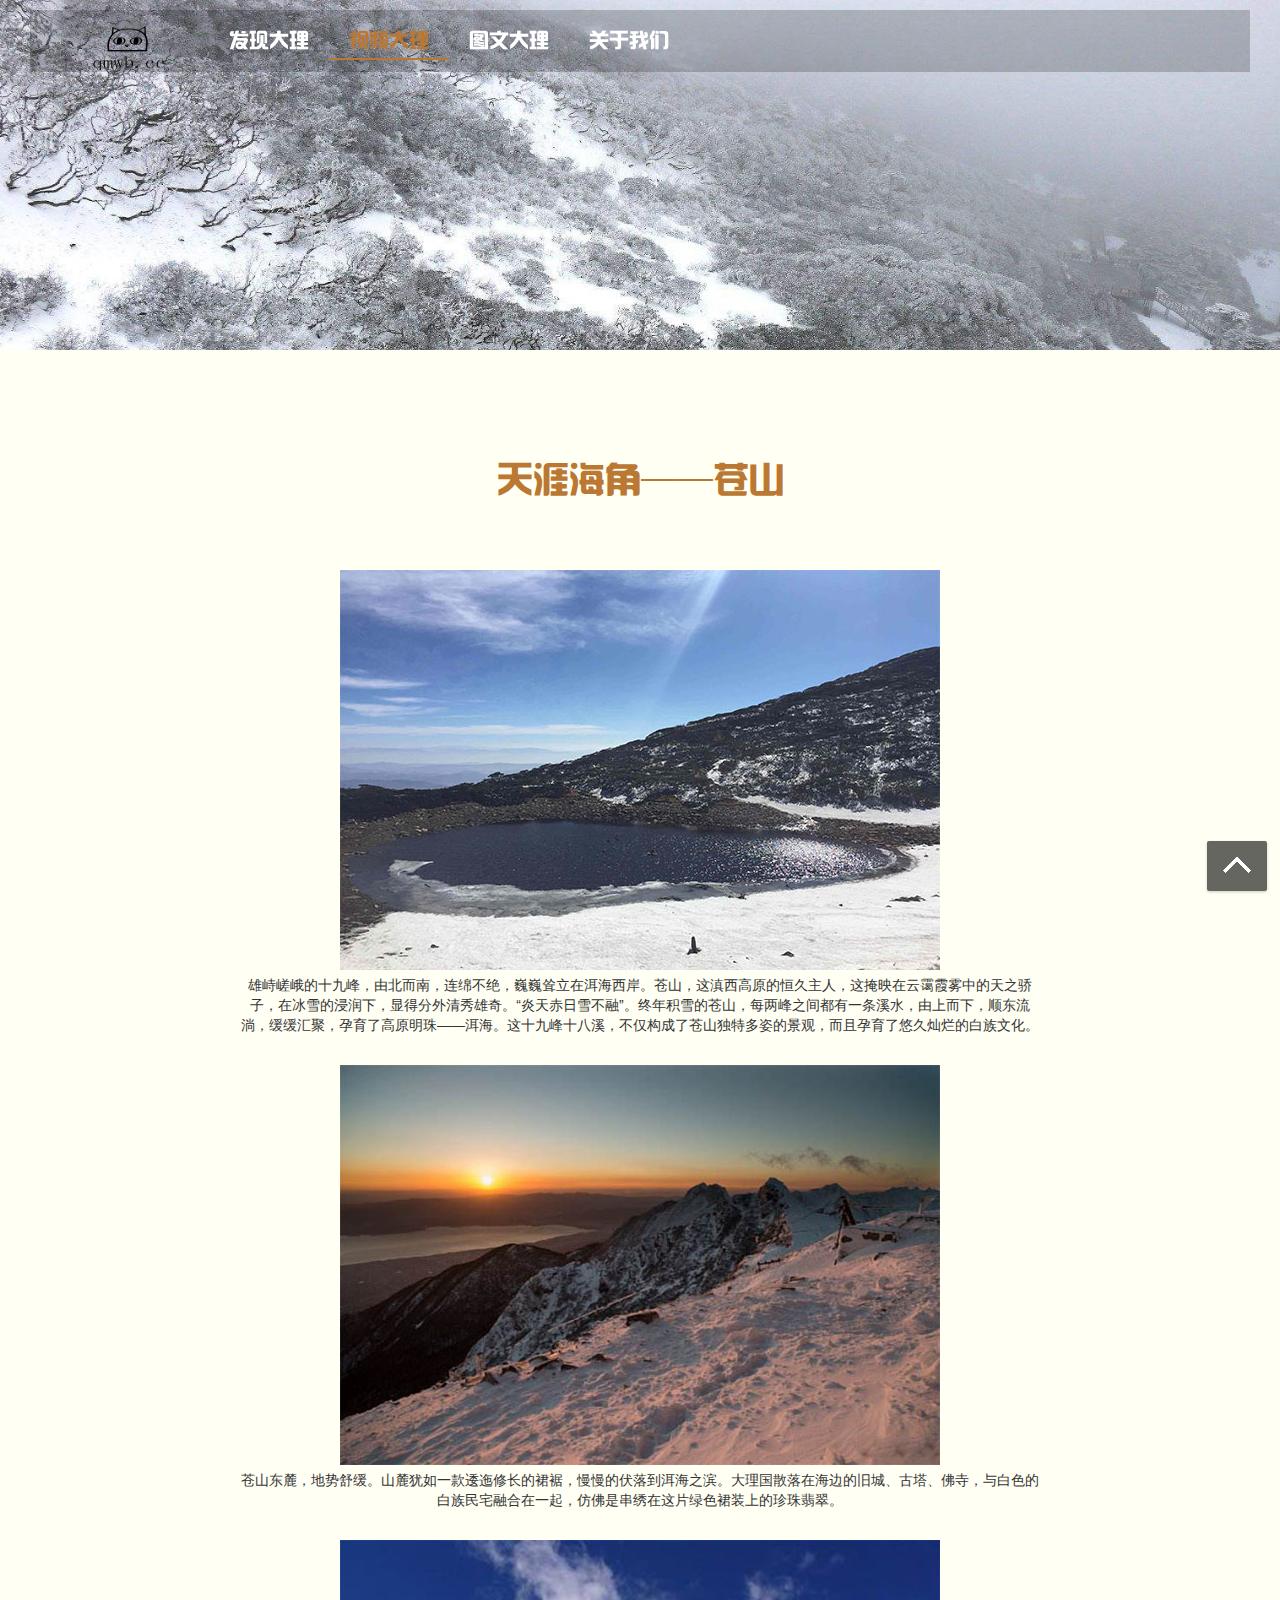
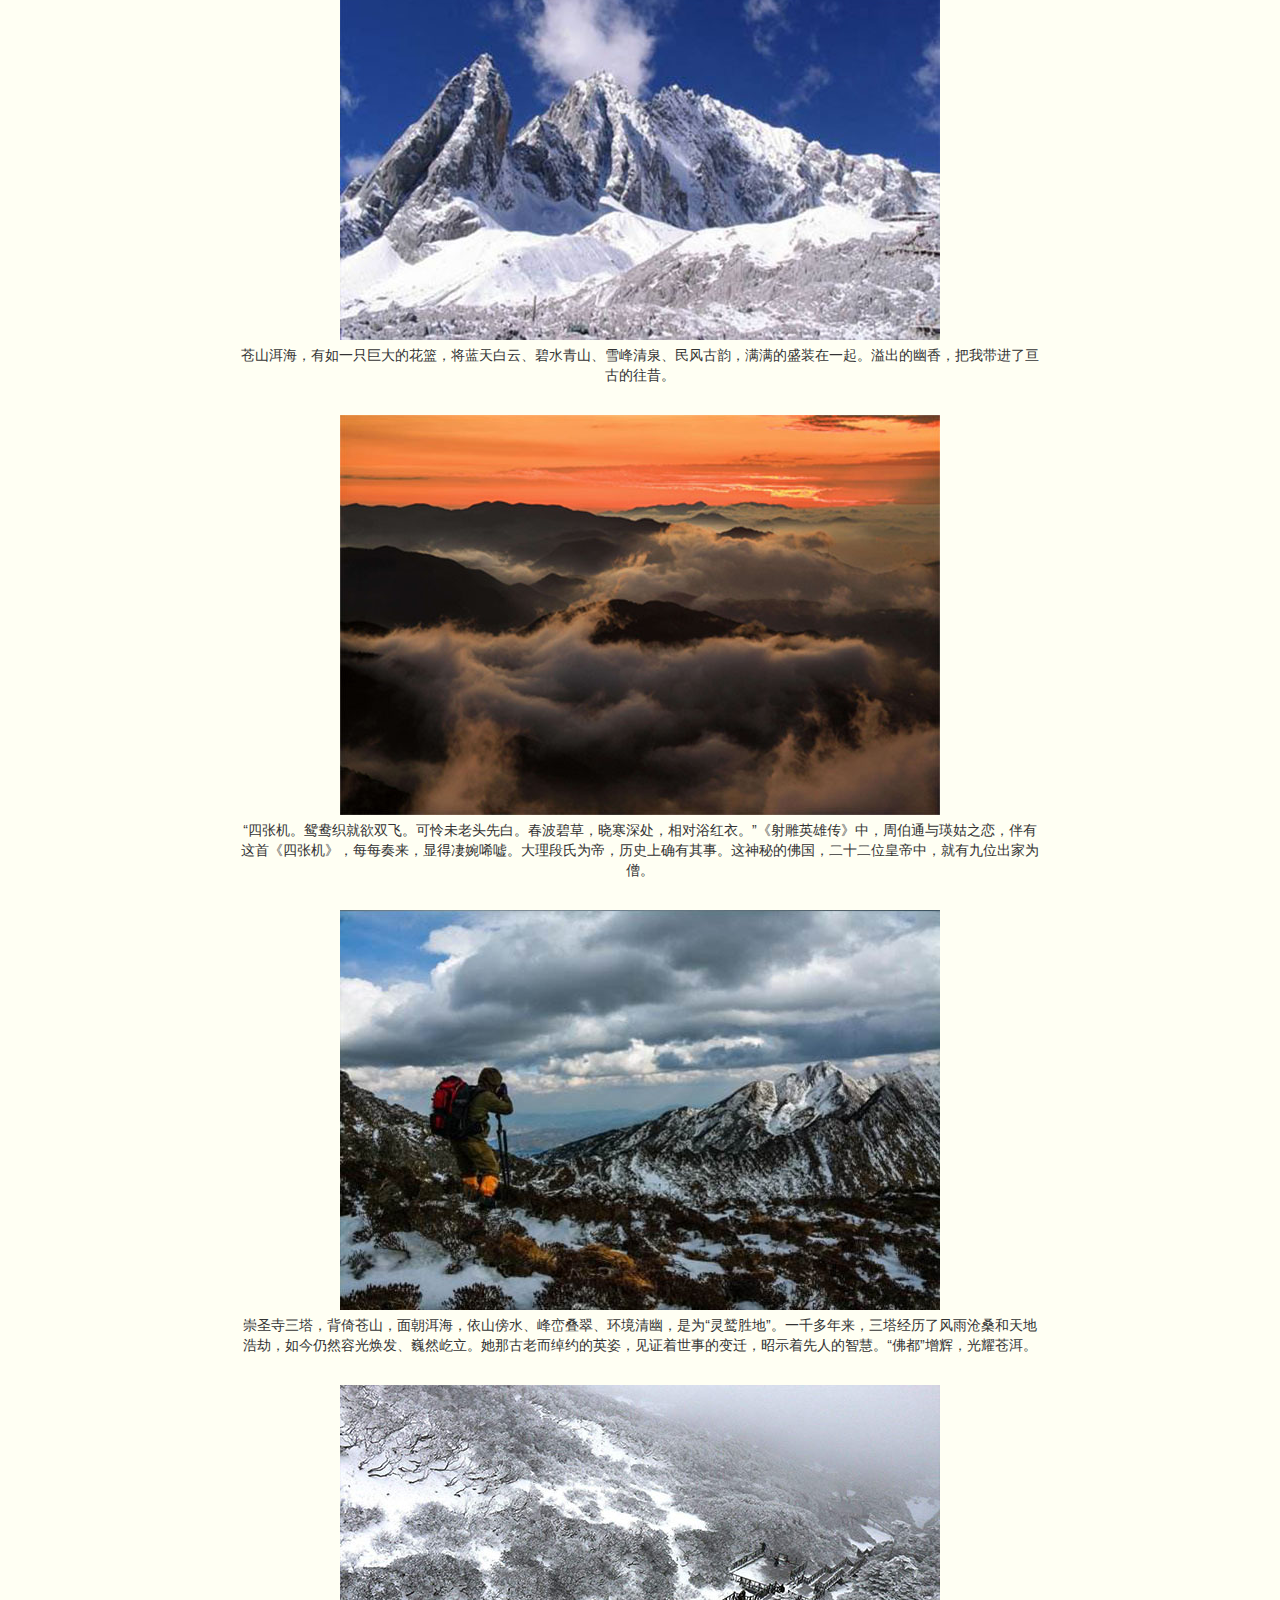
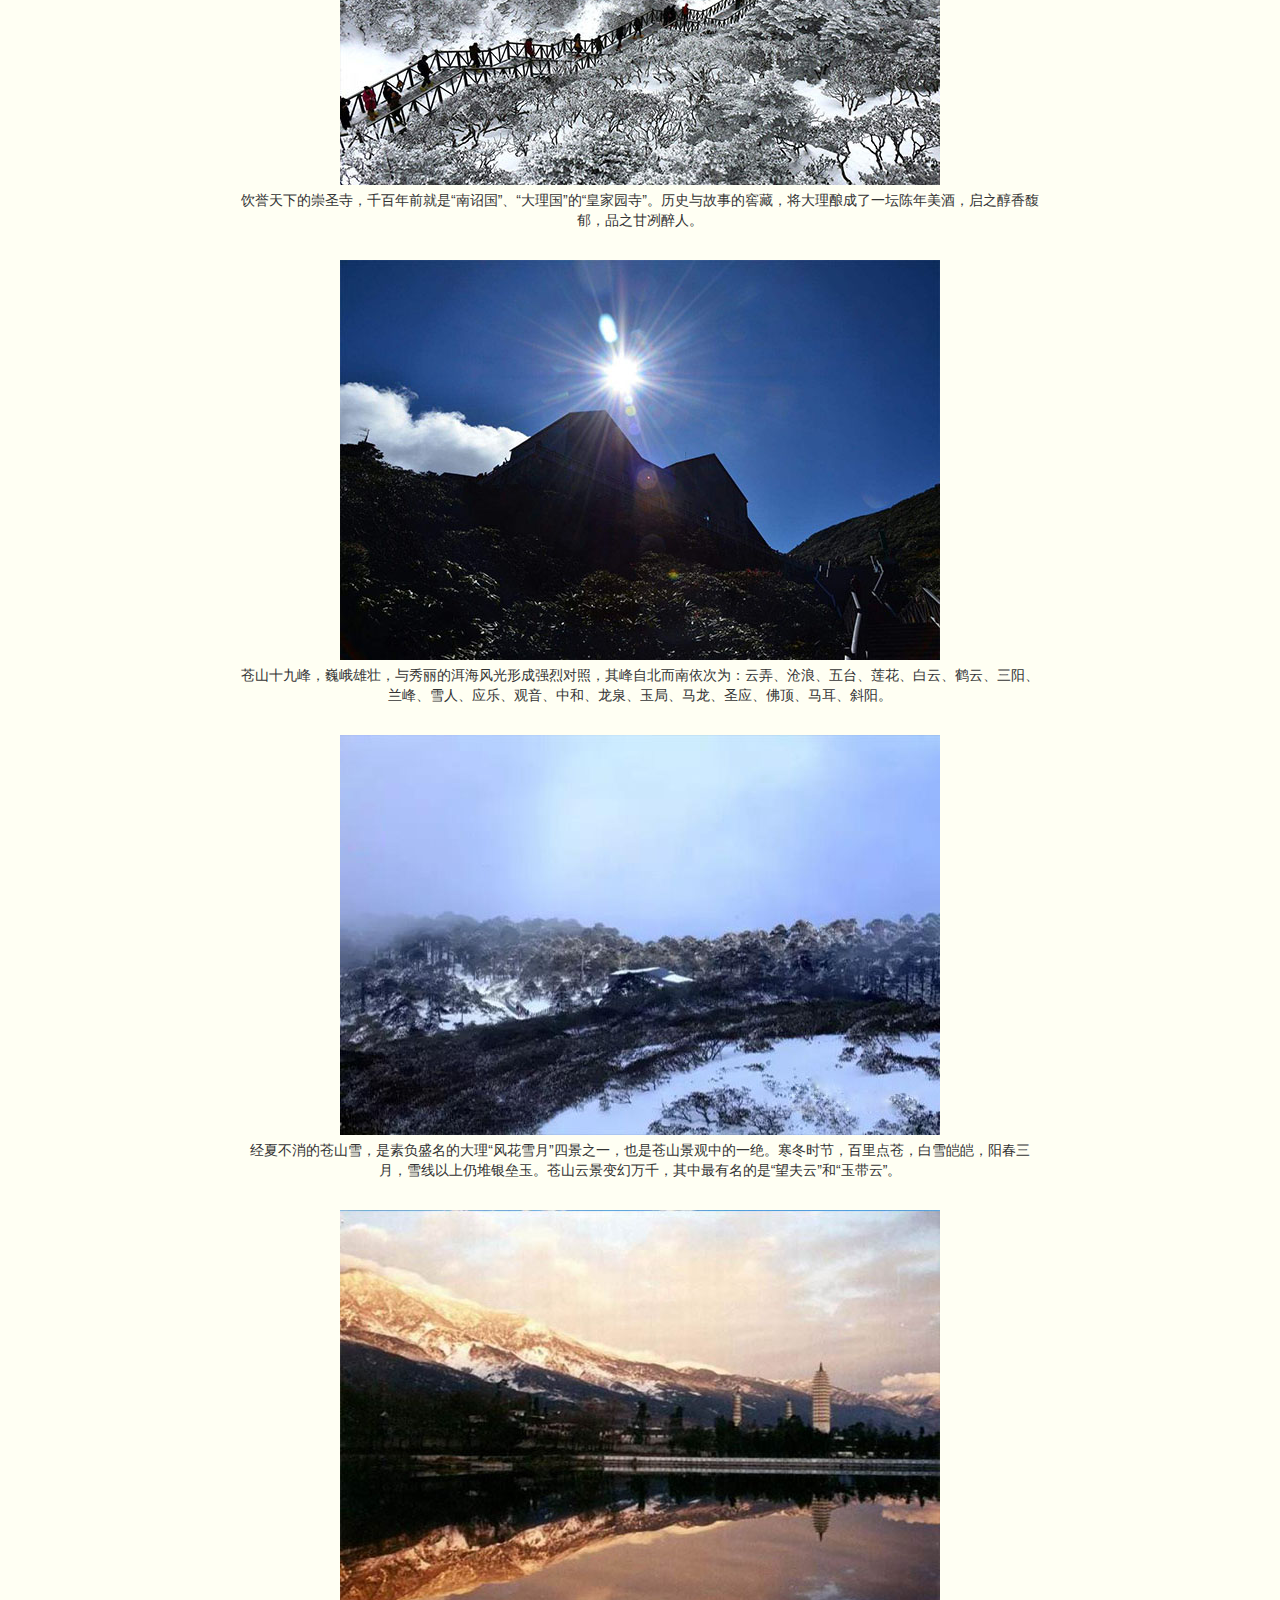
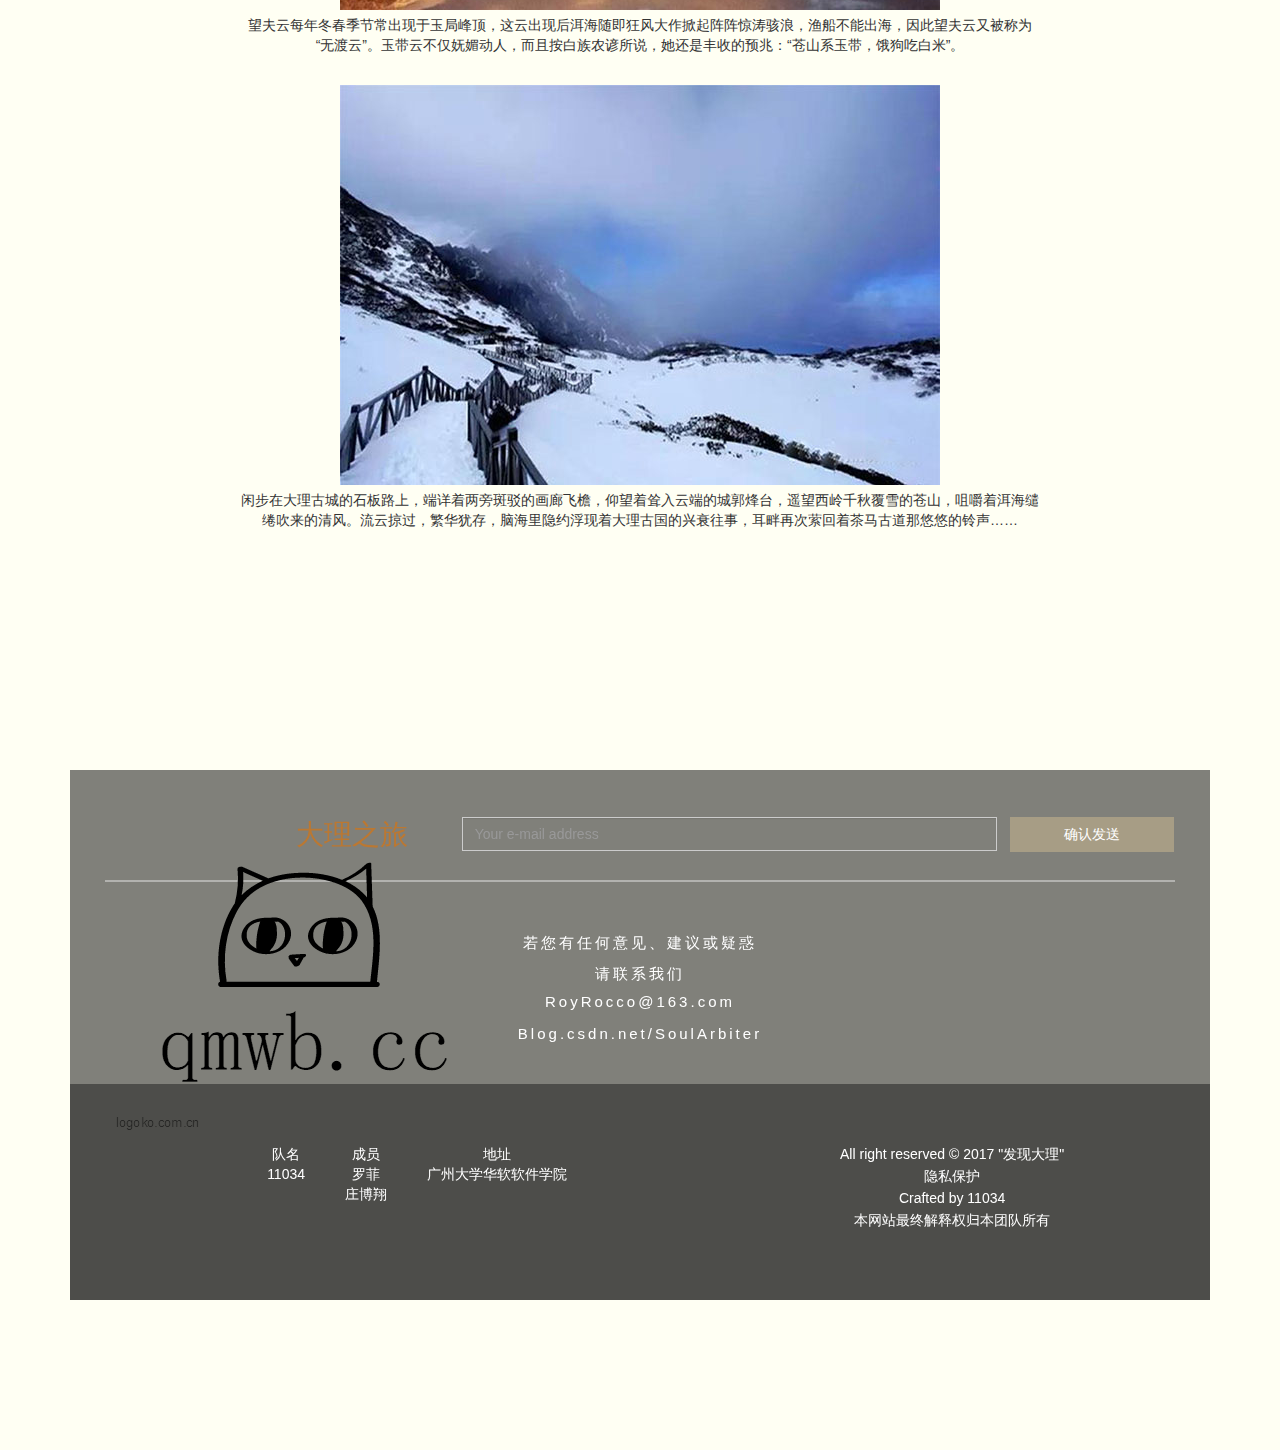
<file: cangshan.html>
<!DOCTYPE html>
<html>
	<head>
		<meta charset="UTF-8">
		<title>万里苍山</title>
		<link rel="stylesheet" href="css/bootstrap.min.css" />
		<link rel="stylesheet" href="css/index.css" />
		<link rel="stylesheet" type="text/css" href="css/ndissertation.css"/>

	</head>
	
	
	<body>
		<!--头部导航栏-->
		<header class="header_bar">
			<div class="header">		
			    <div class="top_navs">
			    	<nav class="nav navbar-fixed-top plr20_pa" role="navgation">
<div class="navbar-header">
			        	<div class="logo ">
			        		<img src="img/logo.png"/ width="100" height="65">
			        	</div>
			            <button class="navbar-toggle" data-toggle="collapse" data-target=".navbar-collapse">
			                <span class="icon-bar"></span>
			                <span class="icon-bar"></span>
			                <span class="icon-bar"></span>
			            </button>
			        	</div>
						
			        	<div class="collapse navbar-collapse">
				            <ul class="navbar-nav nav">
				                <li ><a class="navigation-link" href="index.html" target="_self">发现大理</a></li>
				                <li><a class="nonestyle" href="video.html">视频大理</a></li>
				                <li><a class="navigation-link" href="picture.html" target="_self">图文大理</a></li>
				                <li><a class="navigation-link" href="###" id="about_us_btn" target="_self">关于我们</a></li>
				            </ul>
				        </div>
					</nav>
			    </div>
			</div>
		</header>
		
		
		<!--顶部图片展示开始  样式共用-->
		<section>	
			<div class="fixed_bg cangshan_bg_3_top fixed_bg_top">
				<!--<img src="img/green_season.jpeg"  alt="" style="width:100%; background-position: bottom center; background-repeat:no-repeat; background-size:cover; min-height:100%;"/>-->
    			<p style="padding-top:35rem;"><a href="main.php"></a></p>
    		</div>
		</section>
		<!--顶部图片展示结束  样式共用-->
		
		
		<!--内容主题-->	
		<section>
			<div class="content container" style="text-align: center; margin: 30px auto; width: 65%;">
						<!--这是标题-->
						<div class="title title-font">
								<h1 >天涯海角——苍山</h1>
						</div>

						<div class="content_article_top_pic">
							<div class="pic">
								<img src="img/68.jpg" class="img-responsive" alt="Responsive image" style="margin: 0 auto;">
							</div>
									
						</div>
						<p>雄峙嵯峨的十九峰，由北而南，连绵不绝，巍巍耸立在洱海西岸。苍山，这滇西高原的恒久主人，这掩映在云霭霞雾中的天之骄子，在冰雪的浸润下，显得分外清秀雄奇。“炎天赤日雪不融”。终年积雪的苍山，每两峰之间都有一条溪水，由上而下，顺东流淌，缓缓汇聚，孕育了高原明珠——洱海。这十九峰十八溪，不仅构成了苍山独特多姿的景观，而且孕育了悠久灿烂的白族文化。</p>
						<div class="content_article_top_pic">
							<div class="pic">
								<img src="img/63.jpg" class="img-responsive" alt="Responsive image" style="margin: 0 auto;">
							</div>
									
						</div>
						<p>苍山东麓，地势舒缓。山麓犹如一款逶迤修长的裙裾，慢慢的伏落到洱海之滨。大理国散落在海边的旧城、古塔、佛寺，与白色的白族民宅融合在一起，仿佛是串绣在这片绿色裙装上的珍珠翡翠。</p>
						<div class="content_article_top_pic">
							<div class="pic">
								<img src="img/62.jpg" class="img-responsive" alt="Responsive image" style="margin: 0 auto;">
							</div>
									
						</div>
						<p>苍山洱海，有如一只巨大的花篮，将蓝天白云、碧水青山、雪峰清泉、民风古韵，满满的盛装在一起。溢出的幽香，把我带进了亘古的往昔。</p>
						<div class="content_article_top_pic">
							<div class="pic">
								<img src="img/65.jpg" class="img-responsive" alt="Responsive image" style="margin: 0 auto;">
							</div>
									
						</div>
						<p>“四张机。鸳鸯织就欲双飞。可怜未老头先白。春波碧草，晓寒深处，相对浴红衣。”《射雕英雄传》中，周伯通与瑛姑之恋，伴有这首《四张机》，每每奏来，显得凄婉唏嘘。大理段氏为帝，历史上确有其事。这神秘的佛国，二十二位皇帝中，就有九位出家为僧。</p>						
						<div class="content_article_top_pic">
							<div class="pic">
								<img src="img/64.jpg" class="img-responsive" alt="Responsive image" style="margin: 0 auto;">
							</div>
									
						</div>
						<p>崇圣寺三塔，背倚苍山，面朝洱海，依山傍水、峰峦叠翠、环境清幽，是为“灵鹫胜地”。一千多年来，三塔经历了风雨沧桑和天地浩劫，如今仍然容光焕发、巍然屹立。她那古老而绰约的英姿，见证着世事的变迁，昭示着先人的智慧。“佛都”增辉，光耀苍洱。</p>
						<div class="content_article_top_pic">
							<div class="pic">
								<img src="img/69.jpg" class="img-responsive" alt="Responsive image" style="margin: 0 auto;">
							</div>
									
						</div>
						<p>饮誉天下的崇圣寺，千百年前就是“南诏国”、“大理国”的“皇家园寺”。历史与故事的窖藏，将大理酿成了一坛陈年美酒，启之醇香馥郁，品之甘冽醉人。</p>
						<div class="content_article_top_pic">
							<div class="pic">
								<img src="img/66.jpg" class="img-responsive" alt="Responsive image" style="margin: 0 auto;">
							</div>
									
						</div>
						<p>苍山十九峰，巍峨雄壮，与秀丽的洱海风光形成强烈对照，其峰自北而南依次为：云弄、沧浪、五台、莲花、白云、鹤云、三阳、兰峰、雪人、应乐、观音、中和、龙泉、玉局、马龙、圣应、佛顶、马耳、斜阳。</p>
						<div class="content_article_top_pic">
							<div class="pic">
								<img src="img/67.jpg" class="img-responsive" alt="Responsive image" style="margin: 0 auto;">
							</div>
									
						</div>
						<p>经夏不消的苍山雪，是素负盛名的大理“风花雪月”四景之一，也是苍山景观中的一绝。寒冬时节，百里点苍，白雪皑皑，阳春三月，雪线以上仍堆银垒玉。苍山云景变幻万千，其中最有名的是“望夫云”和“玉带云”。</p>	
						<div class="content_article_top_pic">
							<div class="pic">
								<img src="img/60.jpg" class="img-responsive" alt="Responsive image" style="margin: 0 auto;">
							</div>
									
						</div>
						<p>望夫云每年冬春季节常出现于玉局峰顶，这云出现后洱海随即狂风大作掀起阵阵惊涛骇浪，渔船不能出海，因此望夫云又被称为“无渡云”。玉带云不仅妩媚动人，而且按白族农谚所说，她还是丰收的预兆：“苍山系玉带，饿狗吃白米”。</p>	
						<div class="content_article_top_pic">
							<div class="pic">
								<img src="img/61.jpg" class="img-responsive" alt="Responsive image" style="margin: 0 auto;">
							</div>
									
						</div>
						<p  class="p_end">闲步在大理古城的石板路上，端详着两旁斑驳的画廊飞檐，仰望着耸入云端的城郭烽台，遥望西岭千秋覆雪的苍山，咀嚼着洱海缱绻吹来的清风。流云掠过，繁华犹存，脑海里隐约浮现着大理古国的兴衰往事，耳畔再次萦回着茶马古道那悠悠的铃声……</p>							
			</div>
				<!--</div>
			</div>-->
		</section>
		
		
		<!--页脚信息--关于我们-->
		<footer id="about_us">
			<div class="fixed_bg cangshan_bg_3_bottom footer_padding">
    			
				<div class="footnote container">
					<div class="footnote_title">
						<div class="row footnote_title_content">
							<div class="col-md-2 col-logo">
								<div class="footnote_title_logo">
									<div class="logo ">
										<img src="img/logo.png"/>
									</div>
								</div>
							</div>
							<div class="col-md-2 col-title">
								<span>大</span><span>理</span><span>之</span><span>旅</span>
							</div>
							<div class="col-md-8">
								<form id="subForm" class="letter" method="post" action="">
									<input type="text" class="form-control" placeholder="Your e-mail address" >
									<span class="letter_btn">
										<button class="letter_query">确认发送</button>
									</span>
								</form>
								
							</div>
						</div>
					</div>
					<div class="footnote_email">
						<p>若您有任何意见、建议或疑惑</p>
						<p class="footnote_email_p2">请联系我们</p>
						<p>RoyRocco@163.com</p>
						<p>Blog.csdn.net/SoulArbiter</p>
					</div>
					<div class="footnote_about">
						<div class="row">
							<div class="col-md-7 footnote_about_col7">
								<div class="footnote_about_center_l">
									<span>
										<p>队名</p>
										<p>11034</p>
									</span>
									<span>
										<p>成员</p>
										<p>罗菲</p>
										<p>庄博翔</p>
									</span>
									<span>
										<p>地址</p>
										<p>广州大学华软软件学院</p>
									</span>
								</div>
								
							</div>
							<div class="col-md-5">
								<div class="footnote_about_center_r">
									<p>All right reserved © 2017 "发现大理"</p><p>隐私保护</p><p>Crafted by 11034</p><p>本网站最终解释权归本团队所有</p>
									
								</div>
							</div>
						</div>
					</div>
			</div>
    	</div>
	</footer>
		<!--页脚信息--关于我们-->
		
		<!--返回顶部组件-->
		<div class="scrollSite">
			<a href="javascript:void(0)" class="scrollSite_btn"></a>
		</div>
		<!--返回顶部组件-->
	</body>
	
	<script type="text/javascript" src="js/jquery-3.0.0.min.js" ></script>
	<script type="text/javascript" src="js/bootstrap.min.js" ></script>
	<script type="text/javascript" src="js/base.js"></script>	

</html>
</file>
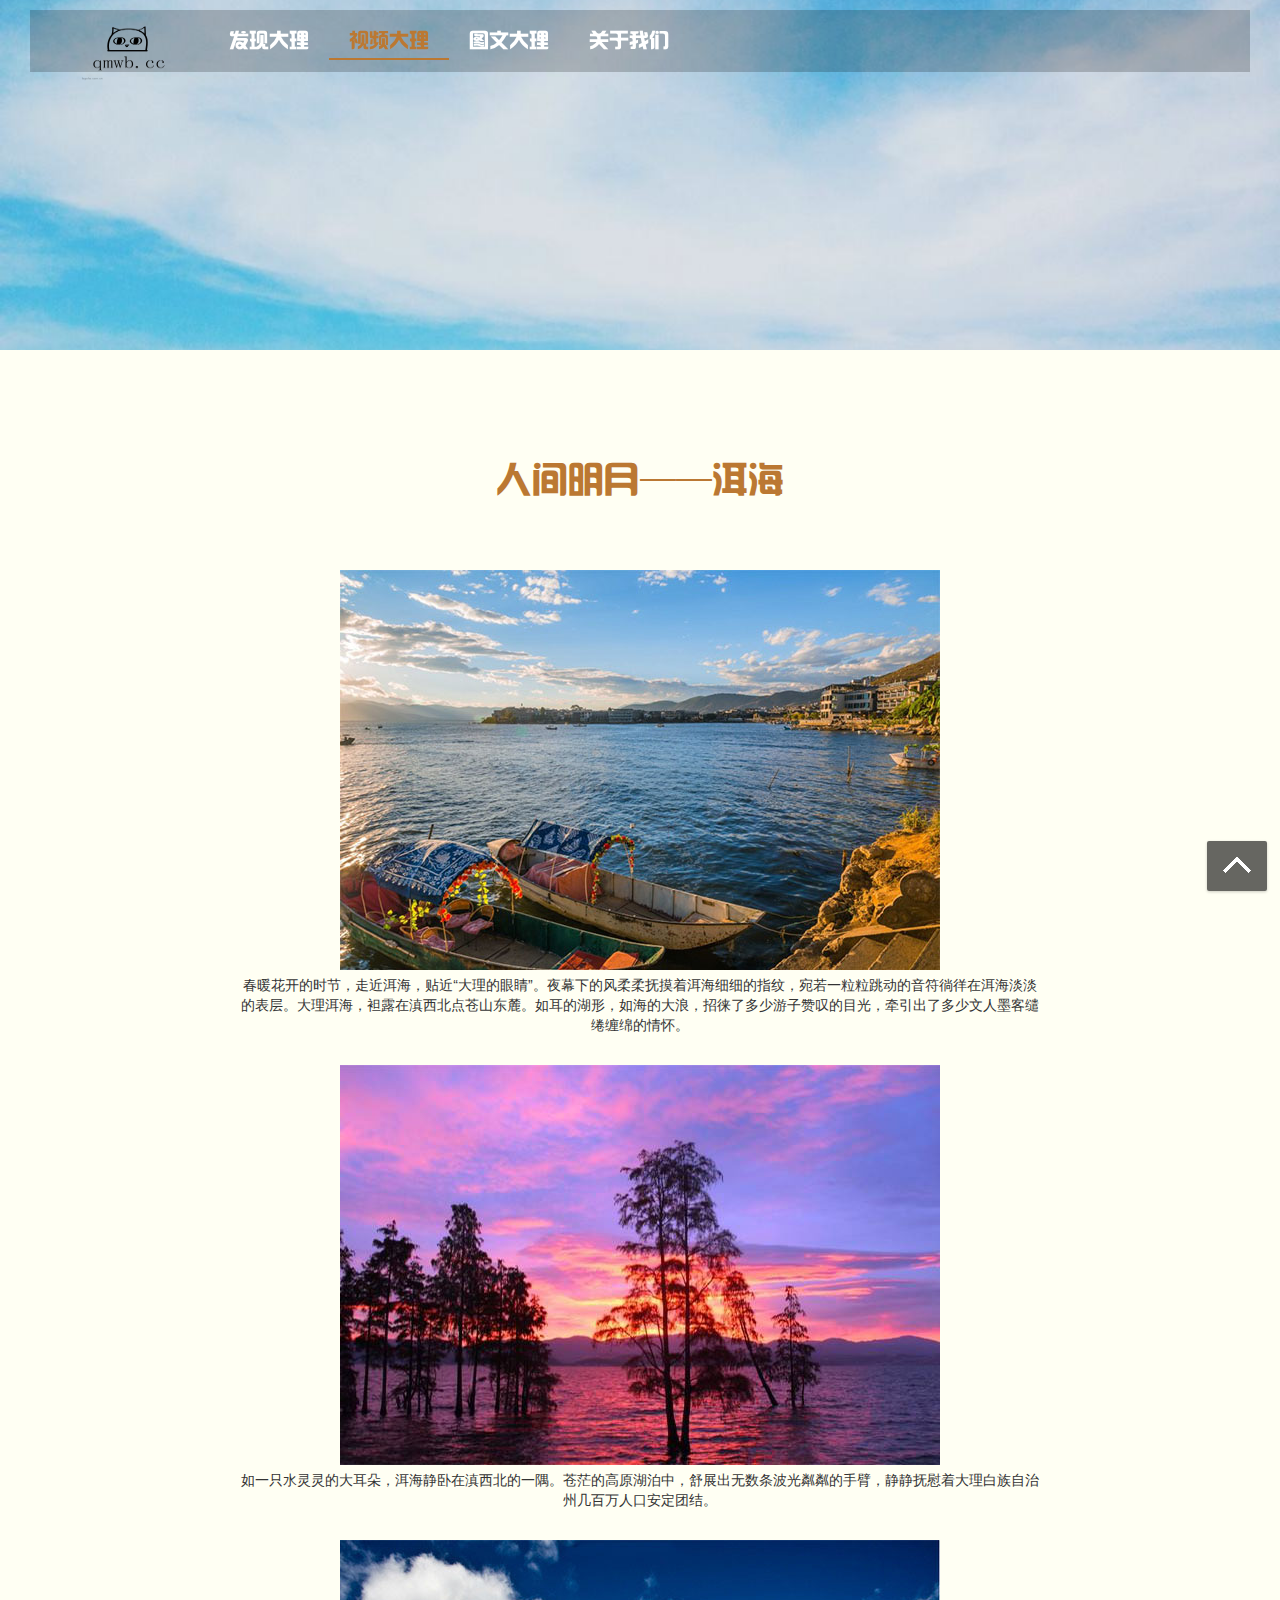
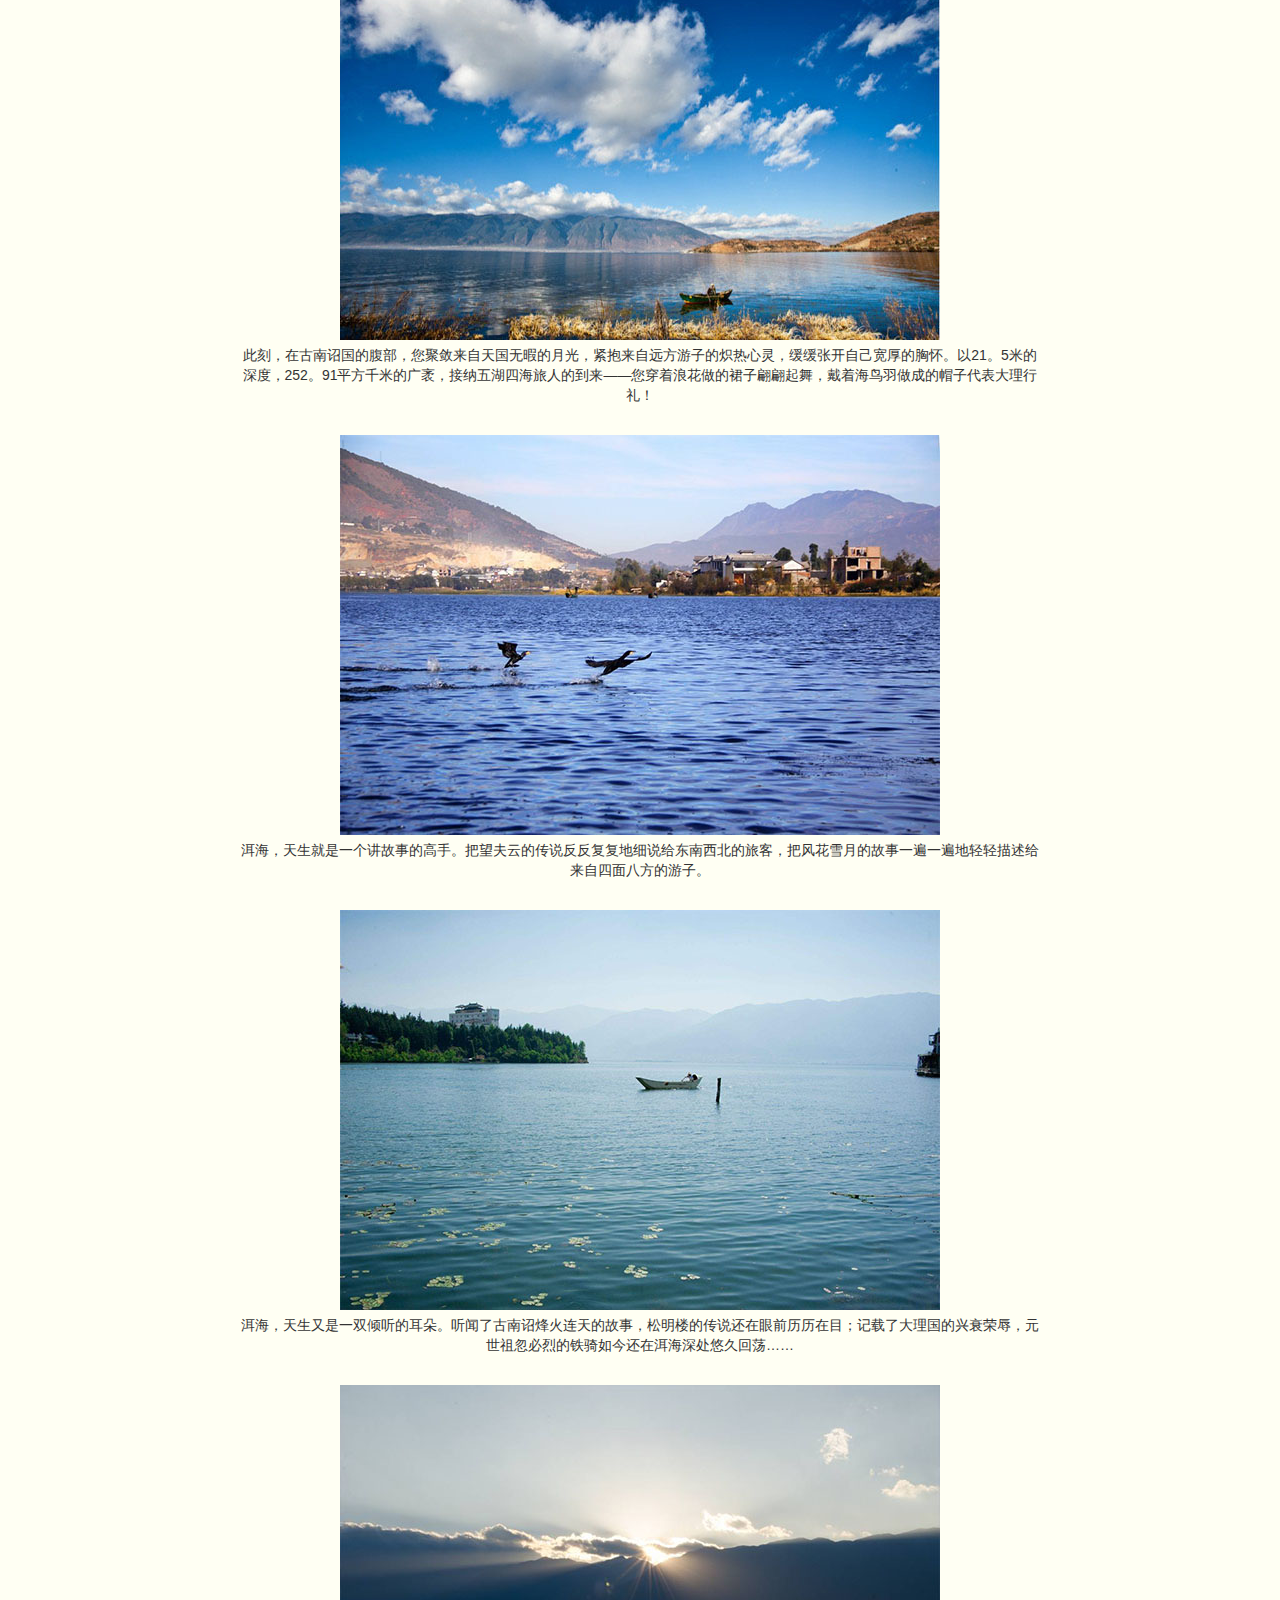
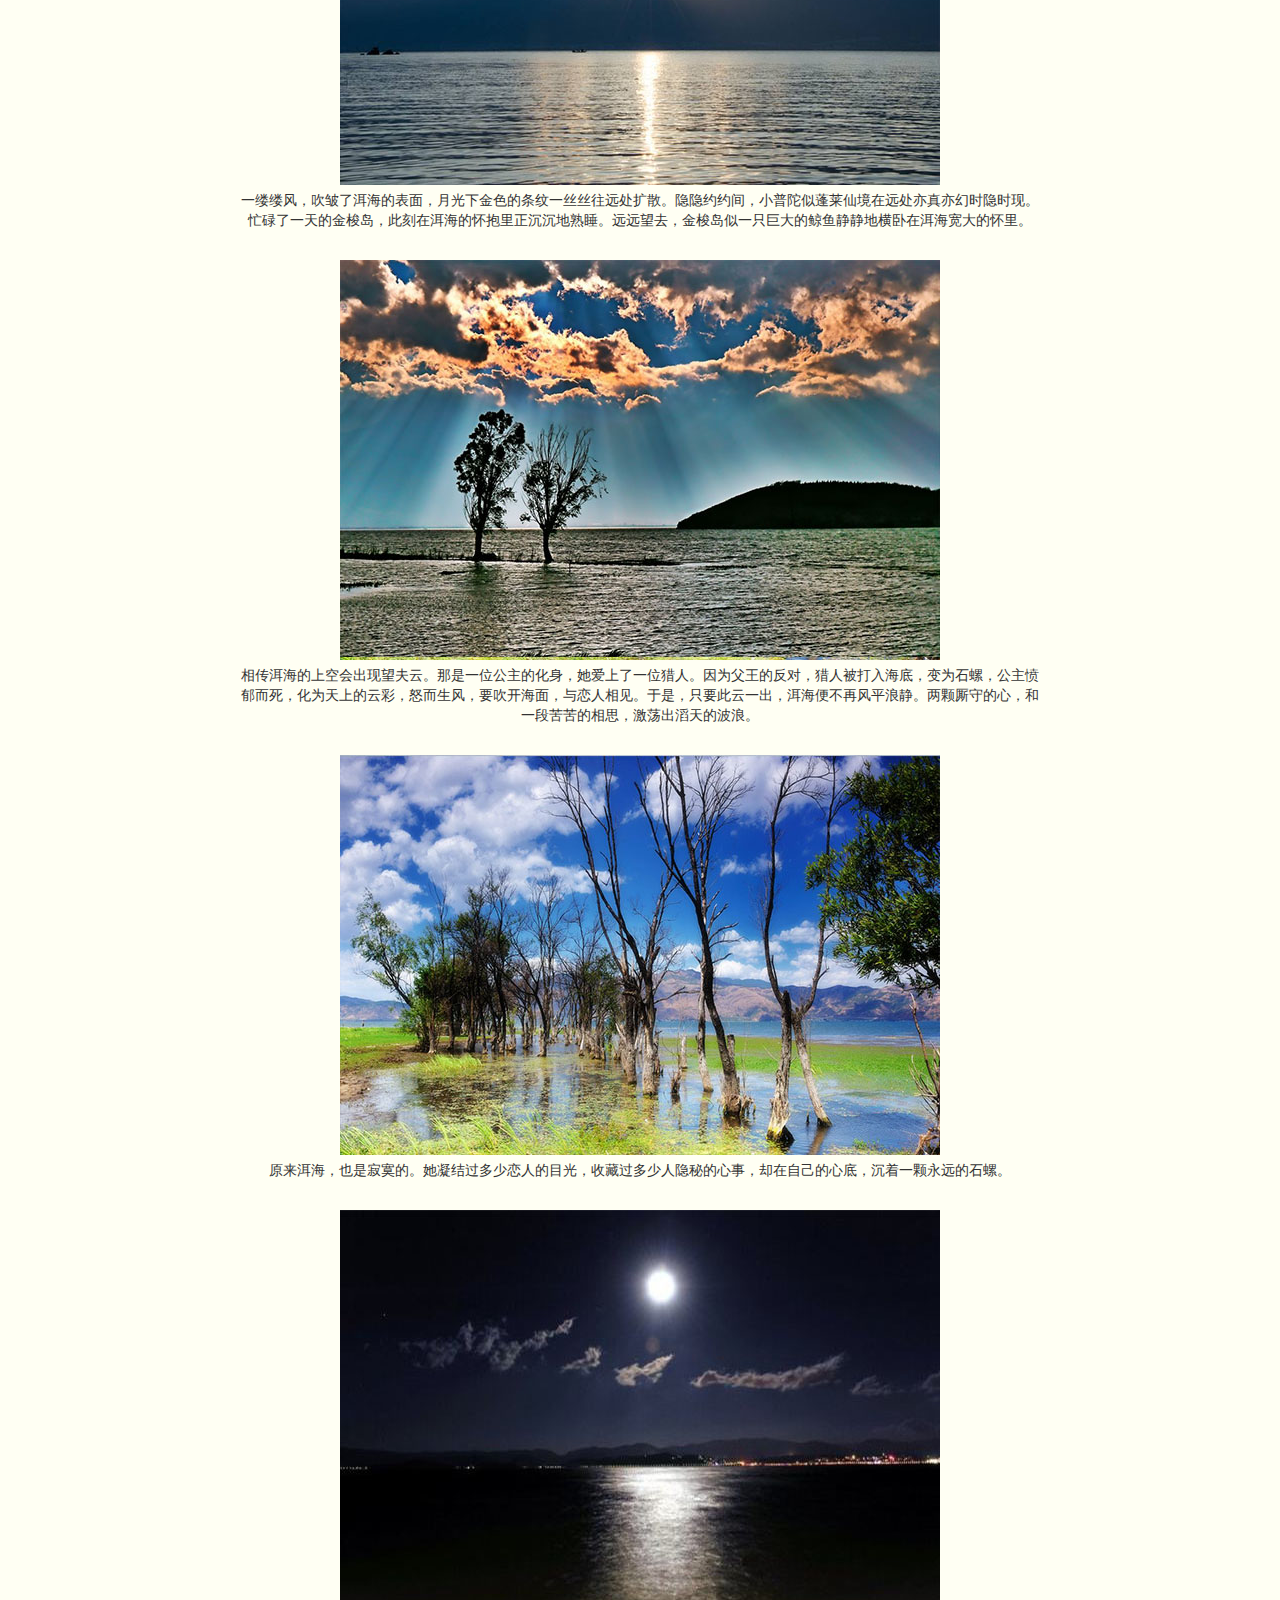
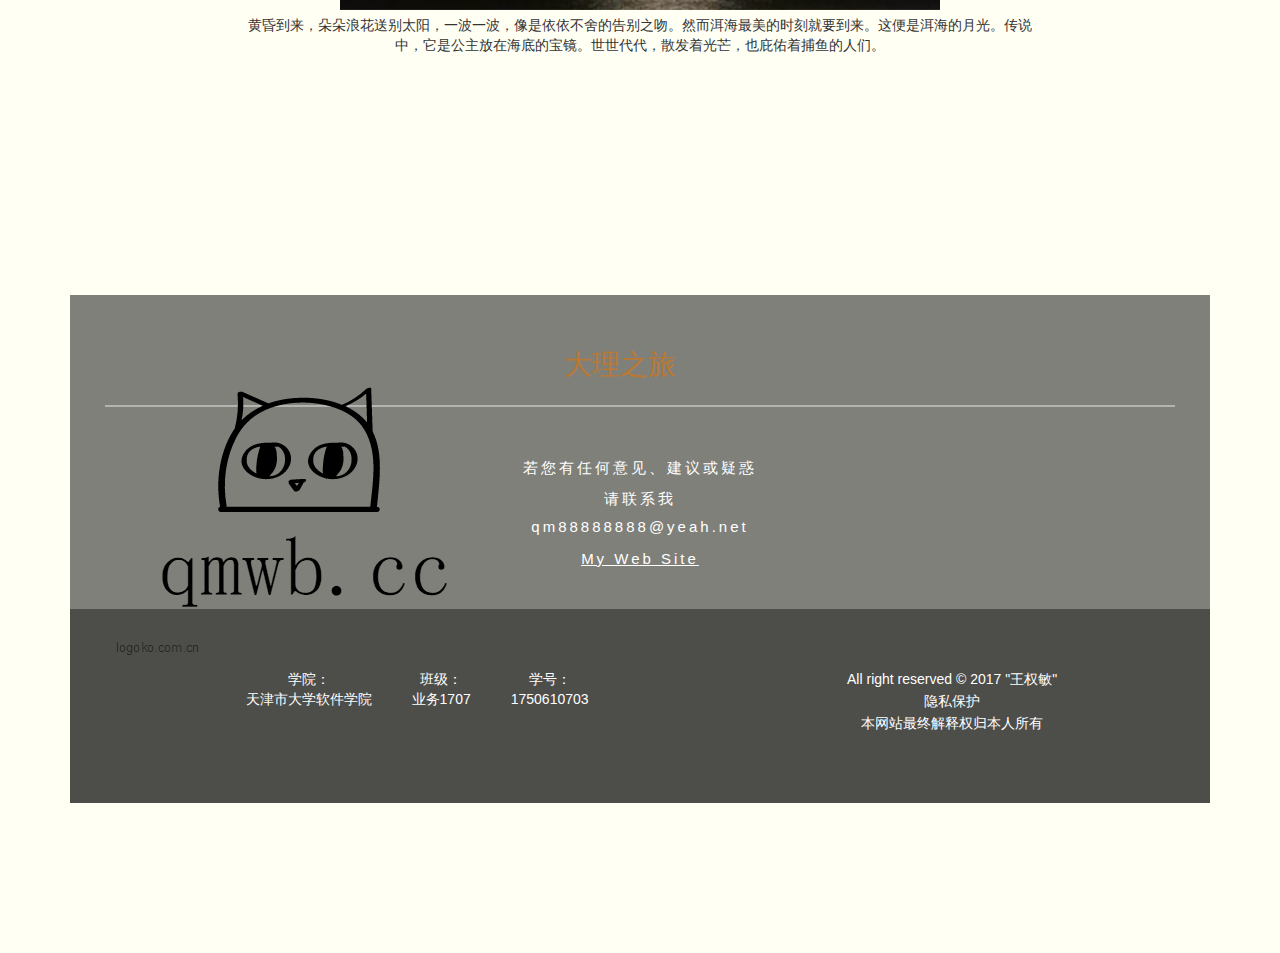
<file: erhai.html>
<!DOCTYPE html>
<html>
	<head>
		<meta charset="UTF-8">
		<title>美丽之旅-大理-洱海</title>
		<link rel="stylesheet" href="css/bootstrap.min.css" />
		<link rel="stylesheet" href="css/index.css" />
		<link rel="stylesheet" type="text/css" href="css/ndissertation.css"/>

	</head>
	
	
	<body>
		<!--头部导航栏-->
		<header class="header_bar">
			<div class="header">		
			    <div class="top_navs">
			    	<nav class="nav navbar-fixed-top plr20_pa" role="navgation">
<div class="navbar-header">
			        	<div class="logo ">
			        		<img src="img/logo.png"/ width="100" height="65">
			        	</div>
			            <button class="navbar-toggle" data-toggle="collapse" data-target=".navbar-collapse">
			                <span class="icon-bar"></span>
			                <span class="icon-bar"></span>
			                <span class="icon-bar"></span>
			            </button>
			        	</div>
						
			        	<div class="collapse navbar-collapse">
				            <ul class="navbar-nav nav">
				                <li ><a class="navigation-link" href="index.html" target="_self">发现大理</a></li>
				                <li><a class="nonestyle" href="video.html">视频大理</a></li>
				                <li><a class="navigation-link" href="picture.html" target="_self">图文大理</a></li>
				                <li><a class="navigation-link" href="###" id="about_us_btn" target="_self">关于我们</a></li>
				            </ul>
				        </div>
					</nav>
			    </div>
			</div>
		</header>
		
		
		<!--顶部图片展示开始  样式共用-->
		<section>	
			<div class="fixed_bg erhai_bg_3_top fixed_bg_top">
				<!--<img src="img/green_season.jpeg"  alt="" style="width:100%; background-position: bottom center; background-repeat:no-repeat; background-size:cover; min-height:100%;"/>-->
    			<p style="padding-top:35rem;"><a href="main.php"></a></p>
    		</div>
		</section>
		<!--顶部图片展示结束  样式共用-->
		
		
		<!--内容主题-->	
		<section>
			<div class="content container" style="text-align: center; margin: 30px auto; width: 65%;">
						<!--这是标题-->
						<div class="title title-font">
								<h1>人间明月——洱海</h1>
						</div>

						<div class="content_article_top_pic">
							<div class="pic">
								<img src="img/50.jpg" class="img-responsive" alt="Responsive image" style="margin: 0 auto;">
							</div>
									
						</div>
						<p>春暖花开的时节，走近洱海，贴近“大理的眼睛”。夜幕下的风柔柔抚摸着洱海细细的指纹，宛若一粒粒跳动的音符徜徉在洱海淡淡的表层。大理洱海，袒露在滇西北点苍山东麓。如耳的湖形，如海的大浪，招徕了多少游子赞叹的目光，牵引出了多少文人墨客缱绻缠绵的情怀。</p>
						<div class="content_article_top_pic">
							<div class="pic">
								<img src="img/54.jpg" class="img-responsive" alt="Responsive image" style="margin: 0 auto;">
							</div>
									
						</div>
						<p>如一只水灵灵的大耳朵，洱海静卧在滇西北的一隅。苍茫的高原湖泊中，舒展出无数条波光粼粼的手臂，静静抚慰着大理白族自治州几百万人口安定团结。</p>
						<div class="content_article_top_pic">
							<div class="pic">
								<img src="img/52.jpg" class="img-responsive" alt="Responsive image" style="margin: 0 auto;">
							</div>
									
						</div>
						<p>此刻，在古南诏国的腹部，您聚敛来自天国无暇的月光，紧抱来自远方游子的炽热心灵，缓缓张开自己宽厚的胸怀。以21。5米的深度，252。91平方千米的广袤，接纳五湖四海旅人的到来——您穿着浪花做的裙子翩翩起舞，戴着海鸟羽做成的帽子代表大理行礼！</p>
						<div class="content_article_top_pic">
							<div class="pic">
								<img src="img/53.jpg" class="img-responsive" alt="Responsive image" style="margin: 0 auto;">
							</div>
									
						</div>
						<p>洱海，天生就是一个讲故事的高手。把望夫云的传说反反复复地细说给东南西北的旅客，把风花雪月的故事一遍一遍地轻轻描述给来自四面八方的游子。</p>
						<div class="content_article_top_pic">
							<div class="pic">
								<img src="img/51.jpg" class="img-responsive" alt="Responsive image" style="margin: 0 auto;">
							</div>
									
						</div>
						<p>洱海，天生又是一双倾听的耳朵。听闻了古南诏烽火连天的故事，松明楼的传说还在眼前历历在目；记载了大理国的兴衰荣辱，元世祖忽必烈的铁骑如今还在洱海深处悠久回荡……</p>
						<div class="content_article_top_pic">
							<div class="pic">
								<img src="img/55.jpg" class="img-responsive" alt="Responsive image" style="margin: 0 auto;">
							</div>
									
						</div>
						<p>一缕缕风，吹皱了洱海的表面，月光下金色的条纹一丝丝往远处扩散。隐隐约约间，小普陀似蓬莱仙境在远处亦真亦幻时隐时现。忙碌了一天的金梭岛，此刻在洱海的怀抱里正沉沉地熟睡。远远望去，金梭岛似一只巨大的鲸鱼静静地横卧在洱海宽大的怀里。</p>
						<div class="content_article_top_pic">
							<div class="pic">
								<img src="img/58.jpg" class="img-responsive" alt="Responsive image" style="margin: 0 auto;">
							</div>
									
						</div>
						<p>相传洱海的上空会出现望夫云。那是一位公主的化身，她爱上了一位猎人。因为父王的反对，猎人被打入海底，变为石螺，公主愤郁而死，化为天上的云彩，怒而生风，要吹开海面，与恋人相见。于是，只要此云一出，洱海便不再风平浪静。两颗厮守的心，和一段苦苦的相思，激荡出滔天的波浪。</p>
						<div class="content_article_top_pic">
							<div class="pic">
								<img src="img/57.jpg" class="img-responsive" alt="Responsive image" style="margin: 0 auto;">
							</div>
									
						</div>
						<p>原来洱海，也是寂寞的。她凝结过多少恋人的目光，收藏过多少人隐秘的心事，却在自己的心底，沉着一颗永远的石螺。</p>
						<div class="content_article_top_pic">
							<div class="pic">
								<img src="img/59.jpg" class="img-responsive" alt="Responsive image" style="margin: 0 auto;">
							</div>
									
						</div>
						<p  class="p_end">黄昏到来，朵朵浪花送别太阳，一波一波，像是依依不舍的告别之吻。然而洱海最美的时刻就要到来。这便是洱海的月光。传说中，它是公主放在海底的宝镜。世世代代，散发着光芒，也庇佑着捕鱼的人们。</p>
			</div>
				<!--</div>
			</div>-->
		</section>
		
		
		<!--页脚信息--关于我们-->
		<footer id="about_us">
			<div class="fixed_bg bg_3 footer_padding">
    			
				<div class="footnote container">
					<div class="footnote_title">
						<div class="row footnote_title_content">
							<div class="col-md-2 col-logo">
								<div class="footnote_title_logo">
									<div class="logo ">
										<img src="img/logo.png"/>
									</div>
								</div>
							</div>
							<div class="col-md-8 col-title ">
								<span>大</span><span>理</span><span>之</span><span>旅</span>
							</div>
						</div>
					</div>
					<div class="footnote_email">
						<p>若您有任何意见、建议或疑惑</p>
						<p class="footnote_email_p2">请联系我</p>
						<p>qm88888888@yeah.net</p>
						<a style="color: #ffffff; text-decoration: underline;" href="http://www.qmweb.cc"><p>My Web Site</p></a>
					</div>
					<div class="footnote_about">
						<div class="row">
							<div class="col-md-7 footnote_about_col7">
								<div class="footnote_about_center_l">
									<span>
										<p>学院：</p>
										<p>天津市大学软件学院</p>
									</span>
									<span>
										<p>班级：</p>
										<p>业务1707</p>
									</span>
									<span>
										<p>学号：</p>
										<p>1750610703</p>
									</span>
								</div>
								
							</div>
							<div class="col-md-5">
								<div class="footnote_about_center_r">
									<p>All right reserved © 2017 "王权敏"</p><p>隐私保护</p><p>本网站最终解释权归本人所有</p>						
								</div>
							</div>
						</div>
					</div>
			</div>
    	</div>
	</footer>
		<!--页脚信息--关于我们-->
		<!--返回顶部组件-->
		<div class="scrollSite">
			<a href="javascript:void(0)" class="scrollSite_btn"></a>
		</div>
		<!--返回顶部组件-->
		
	</body>
	
	<script type="text/javascript" src="js/jquery-3.0.0.min.js" ></script>
	<script type="text/javascript" src="js/bootstrap.min.js" ></script>
	<script type="text/javascript" src="js/base.js"></script>	

</html>
</file>
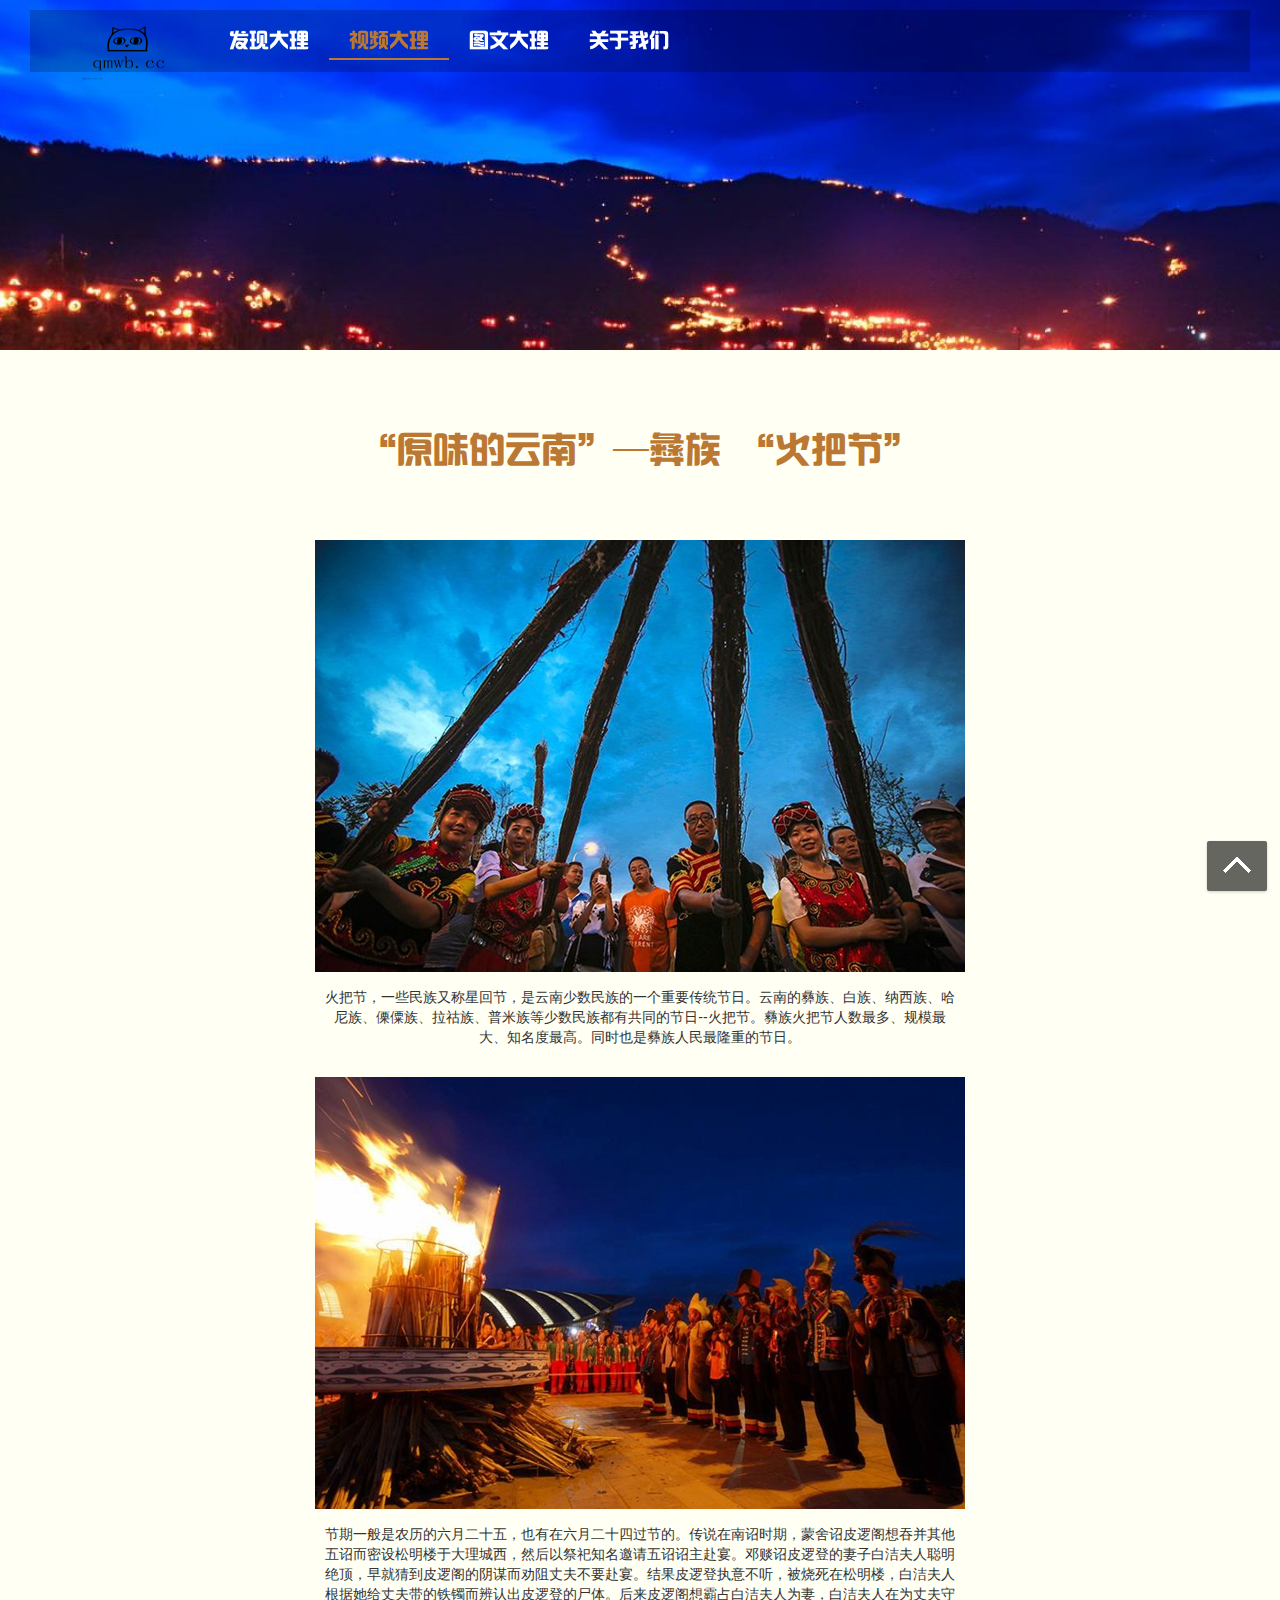
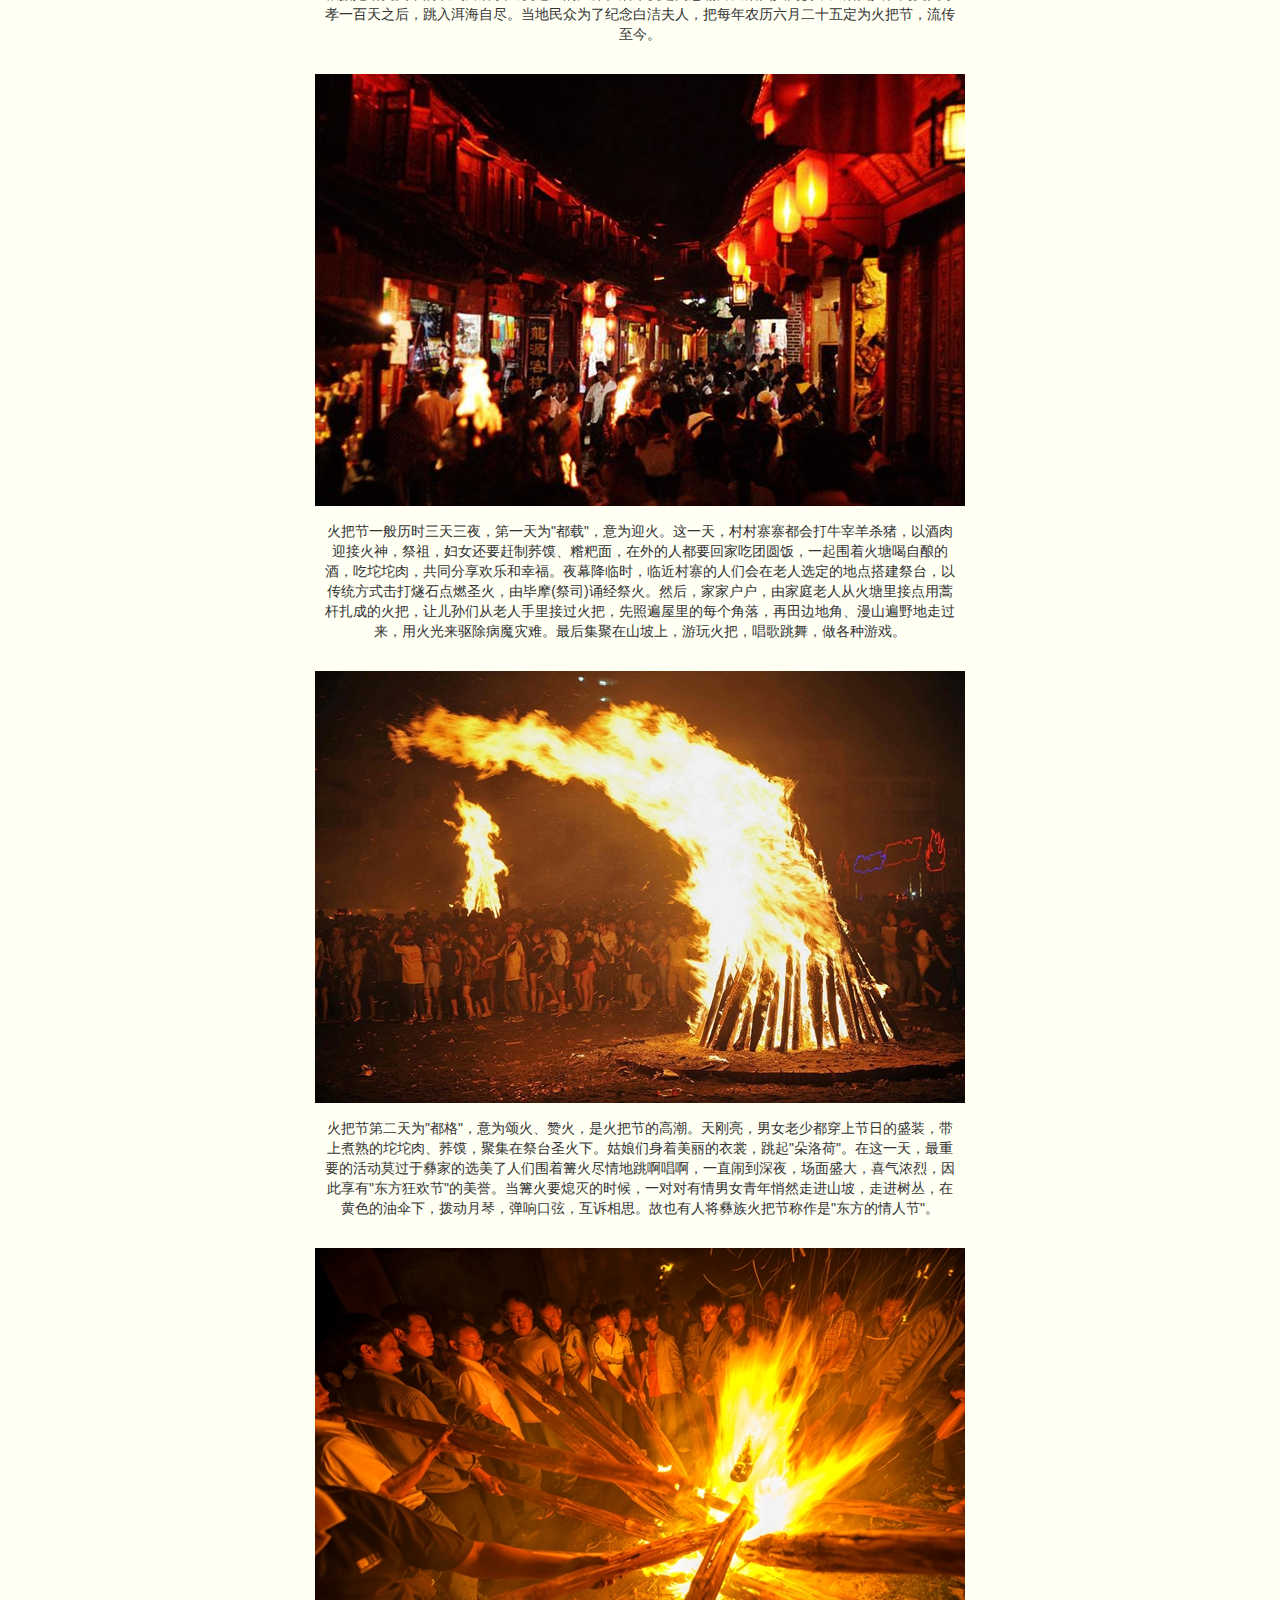
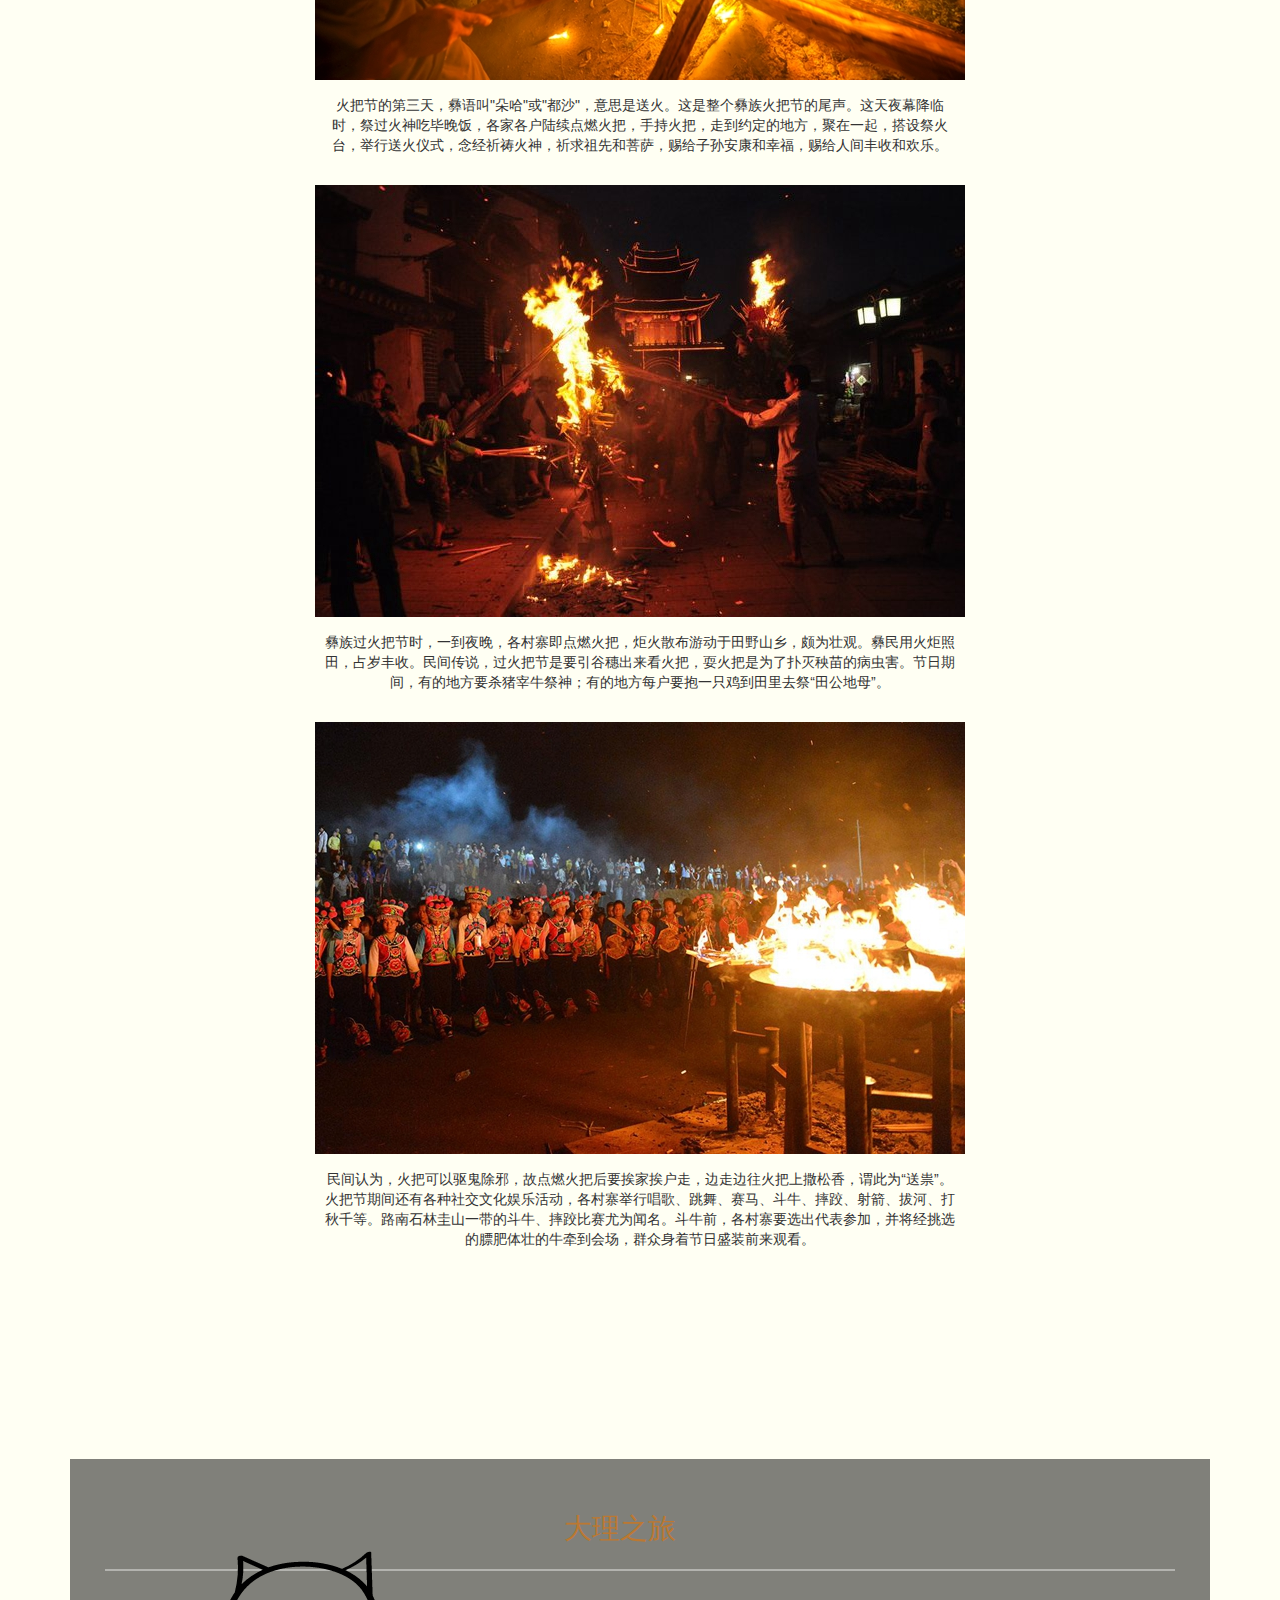
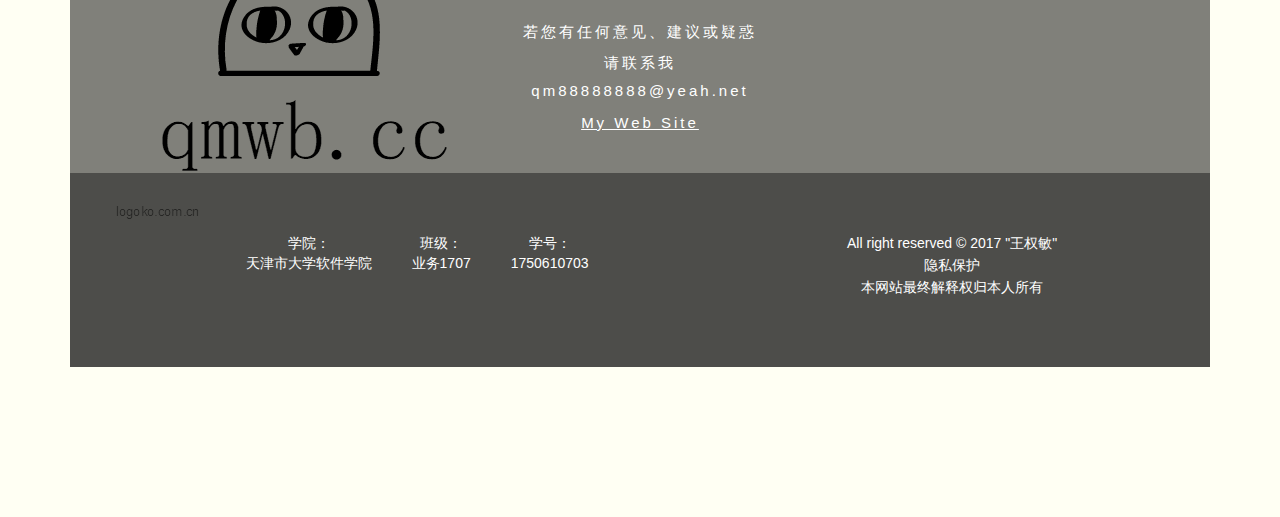
<file: huobajie.html>
<!DOCTYPE html>
<html>
	<head>
		<meta charset="UTF-8">
		<title>美丽之旅-大理—火把节</title>
		<link rel="stylesheet" href="css/bootstrap.min.css" />
		<link rel="stylesheet" href="css/index.css" />
		<link rel="stylesheet" type="text/css" href="css/ndissertation.css"/>
	</head>
	
	
	<body>
		<!--头部导航栏-->
		<header class="header_bar">
			<div class="header">		
			    <div class="top_navs">
			    	<nav class="nav navbar-fixed-top plr20_pa" role="navgation">
					<div class="navbar-header">
			        	<div class="logo ">
			        		<img src="img/logo.png"/ width="100" height="65">
			        	</div>
			            <button class="navbar-toggle" data-toggle="collapse" data-target=".navbar-collapse">
			                <span class="icon-bar"></span>
			                <span class="icon-bar"></span>
			                <span class="icon-bar"></span>
			            </button>
			        	</div>
			        	<div class="collapse navbar-collapse">
				            <ul class="navbar-nav nav">
				                <li ><a class="navigation-link" href="index.html" target="_self">发现大理</a></li>
				                <li><a class="nonestyle" href="video.html">视频大理</a></li>
				                <li><a class="navigation-link" href="picture.html" target="_self">图文大理</a></li>
				                <li><a class="navigation-link" href="###" id="about_us_btn" target="_self">关于我们</a></li>
				            </ul>
				        </div>
					</nav>
			    </div>
			</div>
		</header>
		
		
		<!--顶部图片展示开始  样式共用-->
		<section>	
			<div class="fixed_bg huoba_bg_3_top fixed_bg_top">
    			<p style="padding-top:35rem;"><a href="main.php"></a></p>
    		</div>
		</section>
		<!--顶部图片展示结束  样式共用-->
		
		
		<!--内容主题-->	
		<section>
			<div class="content container" style="text-align: center; margin: 0 auto; width: 55%;">
						<!--这是标题-->
						<div class="title title-font">
								<h1> “原味的云南”—彝族 “火把节”</h1>
						</div>
						
						<!--这是图文内容-->
						<div class="content_article_top_pic">
							<div class="pic">
								<img src="img/huoba1.jpg" class="img-responsive" alt="Responsive image" style="margin: 0 auto;">
							</div>
							<p>
								火把节，一些民族又称星回节，是云南少数民族的一个重要传统节日。云南的彝族、白族、纳西族、哈尼族、傈僳族、拉祜族、普米族等少数民族都有共同的节日--火把节。彝族火把节人数最多、规模最大、知名度最高。同时也是彝族人民最隆重的节日。
							</p>
							
							<div class="pic">
								<img src="img/huoba2.jpg" class="img-responsive" alt="Responsive image" style="margin: 0 auto;">
							</div>
							<p>
								节期一般是农历的六月二十五，也有在六月二十四过节的。传说在南诏时期，蒙舍诏皮逻阁想吞并其他五诏而密设松明楼于大理城西，然后以祭祀知名邀请五诏诏主赴宴。邓赕诏皮逻登的妻子白洁夫人聪明绝顶，早就猜到皮逻阁的阴谋而劝阻丈夫不要赴宴。结果皮逻登执意不听，被烧死在松明楼，白洁夫人根据她给丈夫带的铁镯而辨认出皮逻登的尸体。后来皮逻阁想霸占白洁夫人为妻，白洁夫人在为丈夫守孝一百天之后，跳入洱海自尽。当地民众为了纪念白洁夫人，把每年农历六月二十五定为火把节，流传至今。
							</p>
							
							<div class="pic">
								<img src="img/huoba3.jpg" class="img-responsive" alt="Responsive image" style="margin: 0 auto;">
							</div>
							<p>
								火把节一般历时三天三夜，第一天为"都载"，意为迎火。这一天，村村寨寨都会打牛宰羊杀猪，以酒肉迎接火神，祭祖，妇女还要赶制荞馍、糌粑面，在外的人都要回家吃团圆饭，一起围着火塘喝自酿的酒，吃坨坨肉，共同分享欢乐和幸福。夜幕降临时，临近村寨的人们会在老人选定的地点搭建祭台，以传统方式击打燧石点燃圣火，由毕摩(祭司)诵经祭火。然后，家家户户，由家庭老人从火塘里接点用蒿杆扎成的火把，让儿孙们从老人手里接过火把，先照遍屋里的每个角落，再田边地角、漫山遍野地走过来，用火光来驱除病魔灾难。最后集聚在山坡上，游玩火把，唱歌跳舞，做各种游戏。
							</p>
							
							<div class="pic">
								<img src="img/huoba4.jpg" class="img-responsive" alt="Responsive image" style="margin: 0 auto;">
							</div>
							<p>
								火把节第二天为"都格"，意为颂火、赞火，是火把节的高潮。天刚亮，男女老少都穿上节日的盛装，带上煮熟的坨坨肉、荞馍，聚集在祭台圣火下。姑娘们身着美丽的衣裳，跳起"朵洛荷"。在这一天，最重要的活动莫过于彝家的选美了人们围着篝火尽情地跳啊唱啊，一直闹到深夜，场面盛大，喜气浓烈，因此享有"东方狂欢节"的美誉。当篝火要熄灭的时候，一对对有情男女青年悄然走进山坡，走进树丛，在黄色的油伞下，拨动月琴，弹响口弦，互诉相思。故也有人将彝族火把节称作是"东方的情人节"。
							</p>
							
							
							
							<div class="pic">
								<img src="img/huoba5.jpg" class="img-responsive" alt="Responsive image" style="margin: 0 auto;">
							</div>
							<p>
								火把节的第三天，彝语叫"朵哈"或"都沙"，意思是送火。这是整个彝族火把节的尾声。这天夜幕降临时，祭过火神吃毕晚饭，各家各户陆续点燃火把，手持火把，走到约定的地方，聚在一起，搭设祭火台，举行送火仪式，念经祈祷火神，祈求祖先和菩萨，赐给子孙安康和幸福，赐给人间丰收和欢乐。
							</p>
							
							<div class="pic">
								<img src="img/huoba6.jpg" class="img-responsive" alt="Responsive image" style="margin: 0 auto;">
							</div>
							<p>
								彝族过火把节时，一到夜晚，各村寨即点燃火把，炬火散布游动于田野山乡，颇为壮观。彝民用火炬照田，占岁丰收。民间传说，过火把节是要引谷穗出来看火把，耍火把是为了扑灭秧苗的病虫害。节日期间，有的地方要杀猪宰牛祭神；有的地方每户要抱一只鸡到田里去祭“田公地母”。
							</p>
							
							<div class="pic">
								<img src="img/huoba7.jpg" class="img-responsive" alt="Responsive image" style="margin: 0 auto;">
							</div>
							<p class="p_end">
								民间认为，火把可以驱鬼除邪，故点燃火把后要挨家挨户走，边走边往火把上撒松香，谓此为“送祟”。火把节期间还有各种社交文化娱乐活动，各村寨举行唱歌、跳舞、赛马、斗牛、摔跤、射箭、拔河、打秋千等。路南石林圭山一带的斗牛、摔跤比赛尤为闻名。斗牛前，各村寨要选出代表参加，并将经挑选的膘肥体壮的牛牵到会场，群众身着节日盛装前来观看。
							</p>
							
							
						</div>
						
			</div>
		</section>
		
		
		<!--页脚信息--关于我们-->
		<footer id="about_us">
			<div class="fixed_bg bg_3 footer_padding">
    			
				<div class="footnote container">
					<div class="footnote_title">
						<div class="row footnote_title_content">
							<div class="col-md-2 col-logo">
								<div class="footnote_title_logo">
									<div class="logo ">
										<img src="img/logo.png"/>
									</div>
								</div>
							</div>
							<div class="col-md-8 col-title ">
								<span>大</span><span>理</span><span>之</span><span>旅</span>
							</div>
						</div>
					</div>
					<div class="footnote_email">
						<p>若您有任何意见、建议或疑惑</p>
						<p class="footnote_email_p2">请联系我</p>
						<p>qm88888888@yeah.net</p>
						<a style="color: #ffffff; text-decoration: underline;" href="http://www.qmweb.cc"><p>My Web Site</p></a>
					</div>
					<div class="footnote_about">
						<div class="row">
							<div class="col-md-7 footnote_about_col7">
								<div class="footnote_about_center_l">
									<span>
										<p>学院：</p>
										<p>天津市大学软件学院</p>
									</span>
									<span>
										<p>班级：</p>
										<p>业务1707</p>
									</span>
									<span>
										<p>学号：</p>
										<p>1750610703</p>
									</span>
								</div>
								
							</div>
							<div class="col-md-5">
								<div class="footnote_about_center_r">
									<p>All right reserved © 2017 "王权敏"</p><p>隐私保护</p><p>本网站最终解释权归本人所有</p>						
								</div>
							</div>
						</div>
					</div>
			</div>
    	</div>
	</footer>
		<!--页脚信息--关于我们-->
		
		<!--返回顶部组件-->
		<div class="scrollSite">
			<a href="javascript:void(0)" class="scrollSite_btn"></a>
		</div>
		<!--返回顶部组件-->
	</body>
	
	<script type="text/javascript" src="js/jquery-3.0.0.min.js" ></script>
	<script type="text/javascript" src="js/bootstrap.min.js" ></script>
	<script type="text/javascript" src="js/base.js"></script>	
	
</html>
</file>
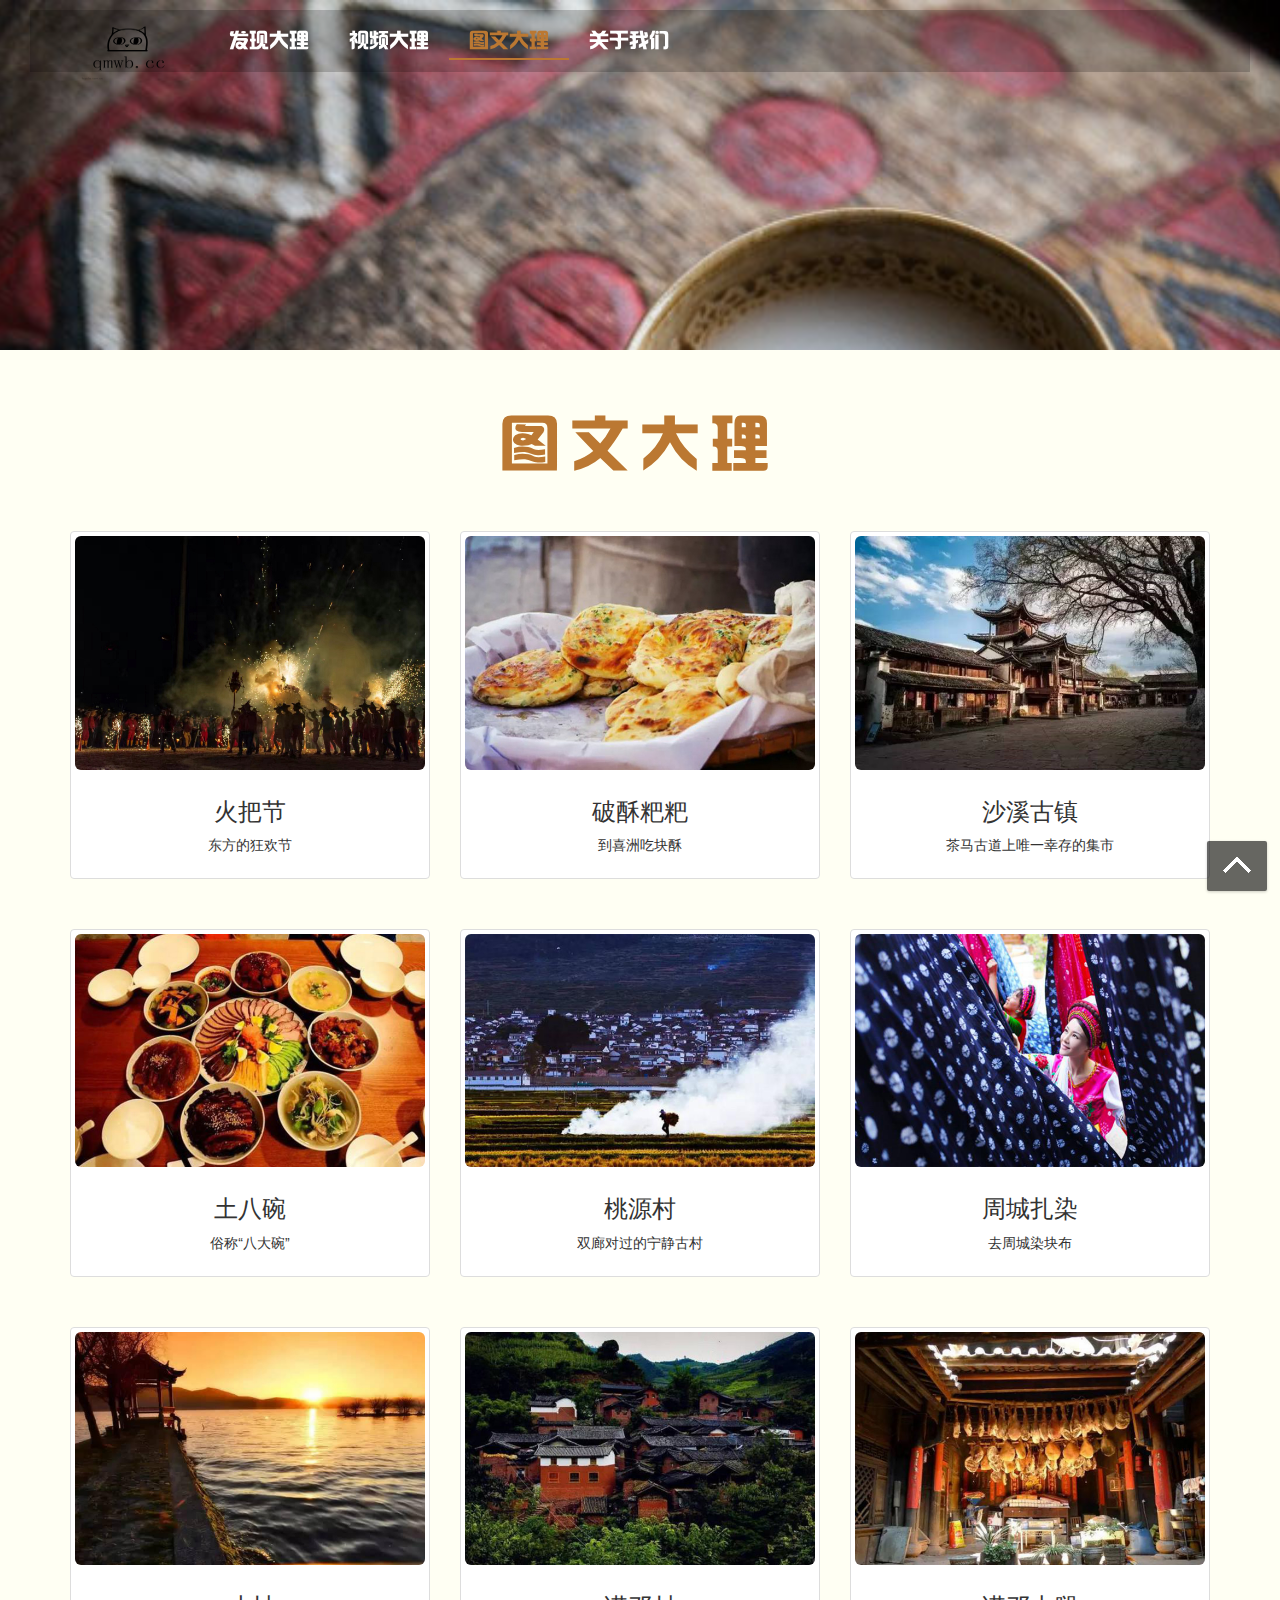
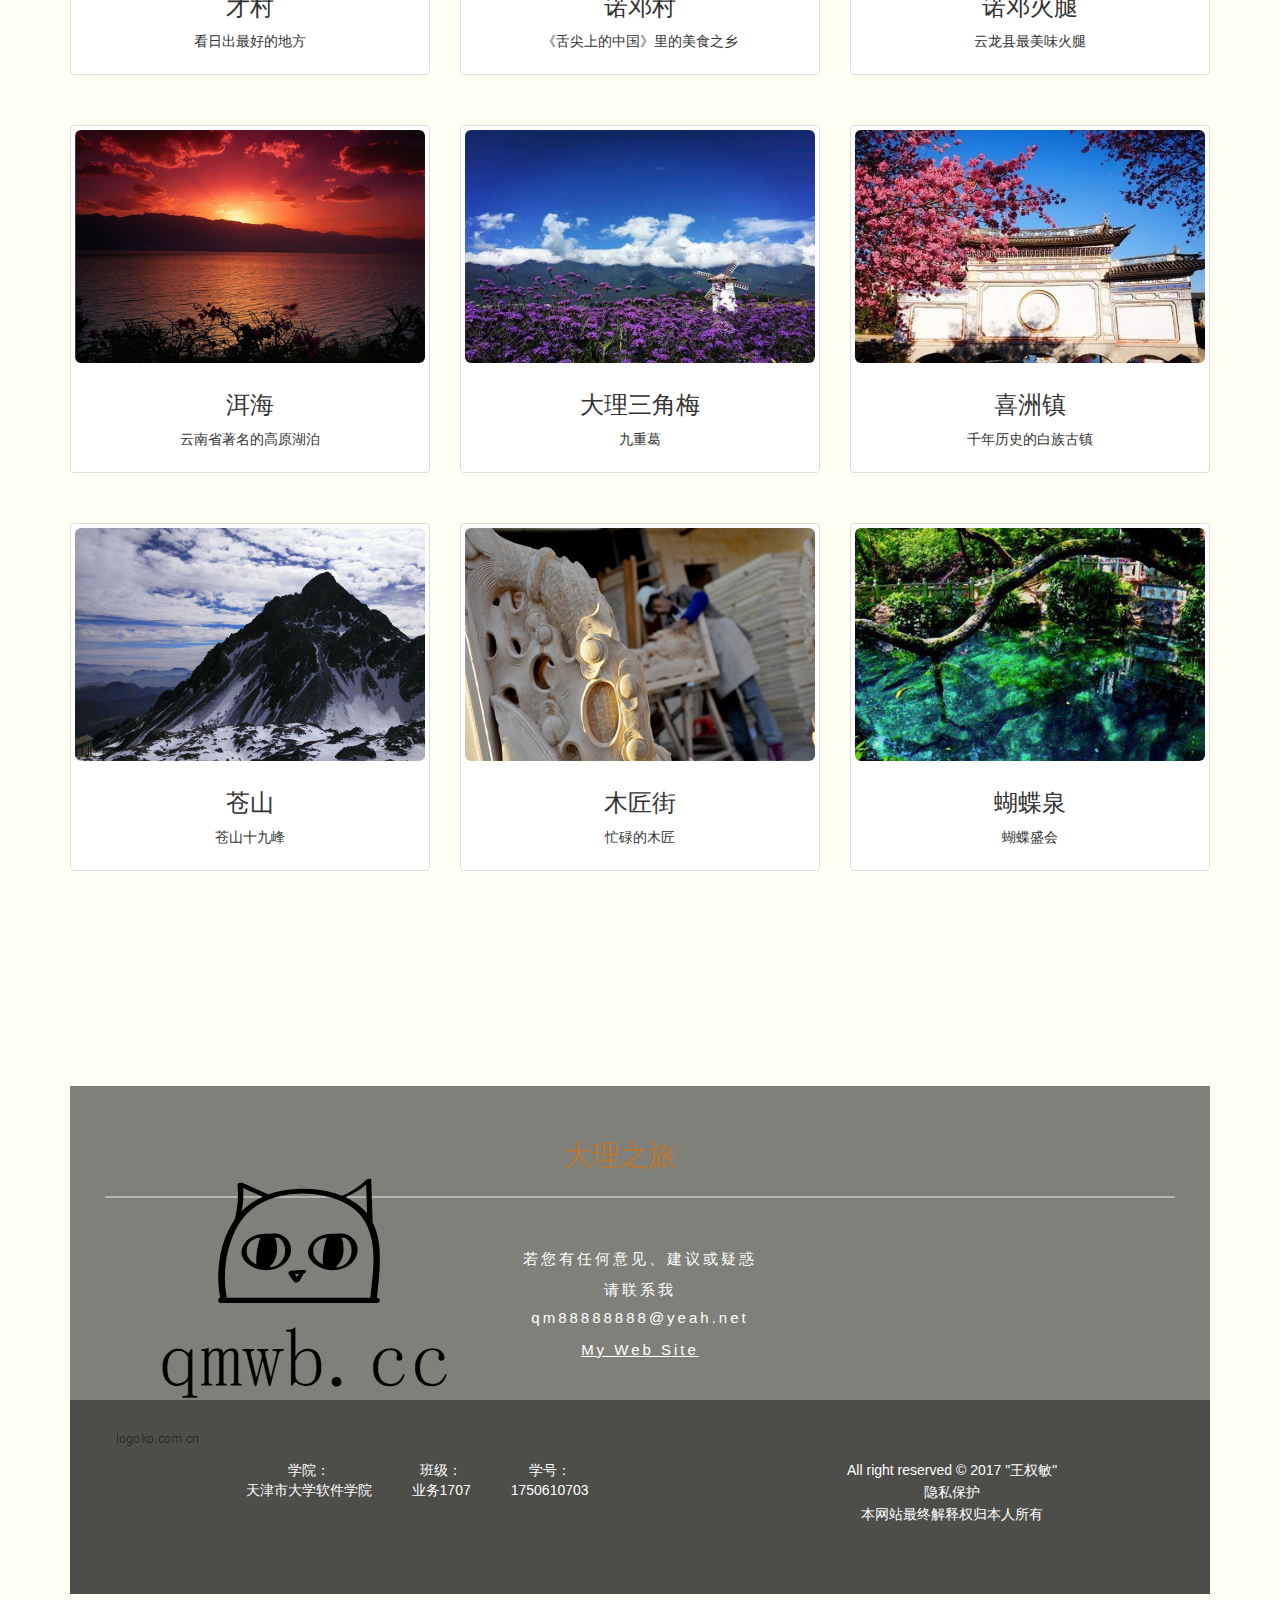
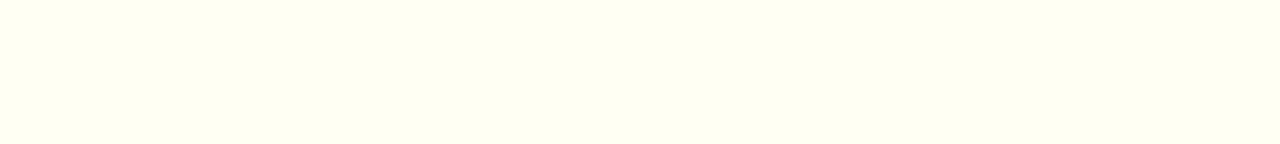
<file: picture.html>
<!DOCTYPE html>
<html>

	<head>
		<meta charset="UTF-8">
		<meta name="viewport" content="width=device-width, initial-scale=1.0,user-scalable=0">
		<link rel="stylesheet" href="css/bootstrap.min.css" />
		<link rel="stylesheet" href="css/index.css" />
        <link rel="stylesheet" type="text/css" href="css/picture.css"/>
		<title>美丽之旅-大理-图文大理</title>

	</head>
	
	<body>
		<!--头部导航栏开始  共用样式-->
		<header class="header_bar">
			<div class="header">		
			    <div class="top_navs">
			    	<nav class="nav navbar-fixed-top plr20_pa" role="navgation">
						<div class="navbar-header">
				        	<div class="logo ">
				        		<img src="img/logo.png"/ width="100" height="65">
				        	</div>
				            <button class="navbar-toggle" data-toggle="collapse" data-target=".navbar-collapse">
				                <span class="icon-bar"></span>
				                <span class="icon-bar"></span>
				                <span class="icon-bar"></span>
				            </button>
			        	</div>
						
			        	<div class="collapse navbar-collapse">
				            <ul class="navbar-nav nav">
				                <li ><a class="navigation-link" href="index.html" target="_self">发现大理</a></li>
				                <li><a class="navigation-link" href="video.html" target="_self">视频大理</a></li>
				                <li><a class="nonestyle" href="###" target="_self">图文大理</a></li>
				                <li><a class="navigation-link" href="###" id="about_us_btn" target="_self">关于我们</a></li>
				            </ul>
				        </div>
					</nav>
			    </div>
			</div>
		</header>
		<!--头部导航栏结束  共用样式-->
		
		<div style:"clear:both;"></div>
		
		<!--顶部图片展示开始  样式共用-->
		<section>	
			<div class="fixed_bg bg_3_top fixed_bg_top">
				<!--<img src="img/green_season.jpeg"  alt="" style="width:100%; background-position: bottom center; background-repeat:no-repeat; background-size:cover; min-height:100%;"/>-->
    			<p style="padding-top:35rem;"><a href="main.php"></a></p>
    		</div>
		</section>
		<!--顶部图片展示结束  样式共用-->

		<!--正文内容-->
		<section id="site" class="main_content">
			<div class="container main_content_title">
				<h1 class="content_title title-font">图文大理</h1>
			</div>
			
			<!--九宫格布局开始-->
			<div class="container mian_content_article" >
				<div class="row" id="sidebar">
					<div class="col-md-4 col-sm-6 margin_top">
						<div class="box">
							<a href="#" class="thumbnail">
								<img src="img/1.jpg" class="img-rounded">
								<div class="caption">
									<h3>火把节</h3>
                                    <p>东方的狂欢节</p>
								</div>	
							</a>
							<div class="box-content">
								<h3 class="title">火把节</h3>
								<span class="post">火把节这一天，村村寨寨都会打牛宰羊杀猪，以酒肉迎接火神，祭祖，妇女还要赶制荞馍、糌粑面，在外的人都要回家吃团圆饭，一起围着火塘喝自酿的酒，吃坨坨肉，共同分享欢乐和幸福。</span>
								<ul class="icon">
		                            <li><a href="###" style="text-decoration: none; font-size: ">更多</a></li>
		                        </ul>
							</div>						
						</div>
					</div>
					<div class="col-md-4 col-sm-6 margin_top">
						<div class="box">
							<a href="#" class="thumbnail">
								<img src="img/2.jpg" class="img-rounded">
								<div class="caption">
									<h3>破酥粑粑</h3>
                                    <p>到喜洲吃块酥</p>
								</div>	
							</a>
							<div class="box-content">
								<h3 class="title">喜洲粑粑</h3>
								<span class="post">喜洲粑粑（又名破酥），是一种色、香、味均佳的麦面烤饼，是大理城乡的一种风味小吃，以喜洲白族传统粑粑最为有名。</span>
								<ul class="icon">
		                            <li><a href="###" style="text-decoration: none; font-size: ">更多</a></li>
		                        </ul>
							</div>						
						</div>
					</div>			
					<div class="col-md-4 col-sm-6 margin_top">
						<div class="box">
							<a href="#" class="thumbnail">
								<img src="img/3.jpg" class="img-rounded">
								<div class="caption">
									<h3>沙溪古镇</h3>
                                    <p>茶马古道上唯一幸存的集市</p>
								</div>	
							</a>
							<div class="box-content">
								<h3 class="title">沙溪古镇</h3>
								<span class="post">如果说束河是10年前的丽江古城的话，这里就是20年前的丽江，同样的小巷流水四方街，这里却更加古朴醇厚。</span>
								<ul class="icon">
		                            <li><a href="###" style="text-decoration: none; font-size: ">更多</a></li>
		                        </ul>
							</div>						
						</div>
					</div>
					
				
					<div class="col-md-4 col-sm-6 margin_top">
						<div class="box">
							<a href="#" class="thumbnail">
								<img src="img/4.jpg" class="img-rounded">
								<div class="caption">
									<h3>土八碗</h3>
                                    <p>俗称“八大碗”</p>
								</div>	
							</a>
							<div class="box-content">
								<h3 class="title">土八碗</h3>
								<span class="post">热情好客是剑川白族美德，每当远方贵客光临，常用丰盛的宴席土八碗招待</span>
								<ul class="icon">
		                            <li><a href="###" style="text-decoration: none; font-size: ">更多</a></li>
		                        </ul>
							</div>						
						</div>
					</div>
					<div class="col-md-4 col-sm-6 margin_top">
						<div class="box">
							<a href="#" class="thumbnail">
								<img src="img/5.jpg" class="img-rounded">
								<div class="caption">
									<h3>桃源村</h3>
                                    <p>双廊对过的宁静古村</p>
								</div>	
							</a>
							<div class="box-content">
								<h3 class="title">桃源村</h3>
								<span class="post">依洱海而建的小村落，当地白族的居民过着日出而作，日落而息的安静生活。坐在客栈的院子里，对面就是无边洱海景色，是个修身养性的好地方。</span>
								<ul class="icon">
		                            <li><a href="###" style="text-decoration: none; font-size: ">更多</a></li>
		                        </ul>
							</div>						
						</div>
					</div>			
					<div class="col-md-4 col-sm-6 margin_top">
						<div class="box">
							<a href="#" class="thumbnail">
								<img src="img/6.jpg" class="img-rounded">
								<div class="caption">
									<h3>周城扎染</h3>
                                    <p>去周城染块布</p>
								</div>	
							</a>
							<div class="box-content">
								<h3 class="title">周城扎染</h3>
								<span class="post">传统的方法是用针把图案扎在塑料布上面，再用加了蓝颜色的酒精在上面涂抹，当蓝色顺着针孔渗到白布上时，图案就落在上面了。</span>
								<ul class="icon">
		                            <li><a href="###" style="text-decoration: none; font-size: ">更多</a></li>
		                        </ul>
							</div>						
						</div>
					</div>
					
								
					<div class="col-md-4 col-sm-6 margin_top">
						<div class="box">
							<a href="#" class="thumbnail">
								<img src="img/7.jpg" class="img-rounded">
								<div class="caption">
									<h3>才村</h3>
                                    <p>看日出最好的地方</p>
								</div>	
							</a>
							<div class="box-content">
								<h3 class="title">才村</h3>
								<span class="post">大理出名的“花海”，离洱海和大理古城都很近，风景美如世外桃源。才村的码头是个拍日出的好地方，环洱海骑行记得不要错过这一站。</span>
								<ul class="icon">
		                            <li><a href="###" style="text-decoration: none; font-size: ">更多</a></li>
		                        </ul>
							</div>						
						</div>
					</div>
					<div class="col-md-4 col-sm-6 margin_top">
						<div class="box">
							<a href="#" class="thumbnail">
								<img src="img/8.jpg" class="img-rounded">
								<div class="caption">
									<h3>诺邓村</h3>
                                    <p>《舌尖上的中国》里的美食之乡</p>
								</div>	
							</a>
							<div class="box-content">
								<h3 class="title">诺邓村</h3>
								<span class="post">诺邓村位于云南大理白族自治州云龙县城以北的深山里，是一个有着上千年历史的白族村寨。诺邓村至今家家户户都养马，从这些马匹身上，依稀可见从前马帮的影子。</span>
								<ul class="icon">
		                            <li><a href="###" style="text-decoration: none; font-size: ">更多</a></li>
		                        </ul>
							</div>						
						</div>
					</div>			
					<div class="col-md-4 col-sm-6 margin_top">
						<div class="box">
							<a href="#" class="thumbnail">
								<img src="img/9.jpg" class="img-rounded">
								<div class="caption">
									<h3>诺邓火腿</h3>
                                    <p>云龙县最美味火腿</p>
								</div>	
							</a>
							<div class="box-content">
								<h3 class="title">诺邓火腿</h3>
								<span class="post">有着千年历史的诺邓天然盐井，造就了诺邓火腿所独具的美味。云龙县心灵手巧的白族妇女胶制的诺邓火腿是云南除宣威火腿、鹤庆圆腿之外的三大名腿之一。</span>
								<ul class="icon">
		                            <li><a href="###" style="text-decoration: none; font-size: ">更多</a></li>
		                        </ul>
							</div>						
						</div>
					</div>
				
				
					<div class="col-md-4 col-sm-6 margin_top">
						<div class="box">
							<a href="#" class="thumbnail">
								<img src="img/10.jpg" class="img-rounded">
								<div class="caption">
									<h3>洱海</h3>
                                    <p>云南省著名的高原湖泊</p>
								</div>	
							</a>
							<div class="box-content">
								<h3 class="title">洱海</h3>
								<span class="post">自古以来一直被称作“群山间的无瑕美玉”，是大理“风花雪月”四景之一“洱海月”之所在。</span>
								<ul class="icon">
		                            <li><a href="###" style="text-decoration: none; font-size: ">更多</a></li>
		                        </ul>
							</div>						
						</div>
					</div>
					<div class="col-md-4 col-sm-6 margin_top">
						<div class="box">
							<a href="#" class="thumbnail">
								<img src="img/11.jpg" class="img-rounded">
								<div class="caption">
									<h3>大理三角梅</h3>
                                    <p>九重葛</p>
								</div>	
							</a>
							<div class="box-content">
								<h3 class="title">大理三角梅</h3>
								<span class="post">只要有－撮泥土，一丝温度，一缕阳光，一滴雨水，便能屈能伸，坚强地生长，飞速地漫延，勇敢地面对自然。</span>
								<ul class="icon">
		                            <li><a href="###" style="text-decoration: none; font-size: ">更多</a></li>
		                        </ul>
							</div>						
						</div>
					</div>			
					<div class="col-md-4 col-sm-6 margin_top">
						<div class="box">
							<a href="#" class="thumbnail">
								<img src="img/12.jpg" class="img-rounded">
								<div class="caption">
									<h3>喜洲镇</h3>
                                    <p>千年历史的白族古镇</p>
								</div>	
							</a>
							<div class="box-content">
								<h3 class="title">喜洲镇</h3>
								<span class="post">洱海边一个有着上千年历史的原生态古镇。这里保存着最多、最好的白族民居建筑群。游客不多，依然保留了那份质朴，一派自然的生活气息。</span>
								<ul class="icon">
		                            <li><a href="###" style="text-decoration: none; font-size: ">更多</a></li>
		                        </ul>
							</div>						
						</div>
					</div>
					
					
					<div class="col-md-4 col-sm-6 margin_top">
						<div class="box">
							<a href="#" class="thumbnail">
								<img src="img/13.jpg" class="img-rounded">
								<div class="caption">
									<h3>苍山</h3>
                                    <p>苍山十九峰</p>
								</div>	
							</a>
							<div class="box-content">
								<h3 class="title">苍山</h3>
								<span class="post">站于山间，下关、古城、洱海之景尽收眼底。虽无夫子登泰山而小天下之感，却有着逝者如斯之悟。苍山之中有百岁之树，世间却难寻百岁之人。</span>
								<ul class="icon">
		                            <li><a href="###" style="text-decoration: none; font-size: ">更多</a></li>
		                        </ul>
							</div>						
						</div>
					</div>
					<div class="col-md-4 col-sm-6 margin_top">
						<div class="box">
							<a href="#" class="thumbnail">
								<img src="img/14.jpg" class="img-rounded">
								<div class="caption">
									<h3>木匠街</h3>
                                    <p>忙碌的木匠</p>
								</div>	
							</a>
							<div class="box-content">
								<h3 class="title">木匠街</h3>
								<span class="post">文献路上有许多从四川来的木匠，他们以家庭为单位开小作坊，雕了花的木门敞开着，木匠们总在忙着做桌椅板凳。</span>
								<ul class="icon">
		                            <li><a href="###" style="text-decoration: none; font-size: ">更多</a></li>
		                        </ul>
							</div>						
						</div>
					</div>			
					<div class="col-md-4 col-sm-6 margin_top">
						<div class="box">
							<a href="www.baidu.com" class="thumbnail chufa ">
								<img src="img/15.jpg" class="img-rounded">
								<div class="caption">
									<h3>蝴蝶泉</h3>
                                    <p>蝴蝶盛会</p>
								</div>	
							</a>
							<div class="box-content">
								<h3 class="title">蝴蝶泉</h3>
								<span class="post">蝴蝶泉的水是从岩缝沙层中浸透出来的，水质特别清冽，一出地表便汇聚成潭。据当地父老传言：蝴蝶泉边，原有一蓬枝叶茂密，开白花，发清香的茨蓬，花枝缠在横斜泉面的树干上，蝴蝶沿着这些下垂的花枝连成串。</span>
								<ul class="icon">
		                            <li><a href="###" style="text-decoration: none; font-size: ">更多</a></li>
		                        </ul>
							</div>	
						</div>	
						
										
					</div>
					
					
					
					
				</div>	
			
				
			</div>					
			
		</section>
	
	
		<!--页脚部分开始 共用样式-->
		<footer id="about_us">
			<div class="fixed_bg bg_3 footer_padding">
    			
				<div class="footnote container">
					<div class="footnote_title">
						<div class="row footnote_title_content">
							<div class="col-md-2 col-logo">
								<div class="footnote_title_logo">
									<div class="logo ">
										<img src="img/logo.png"/>
									</div>
								</div>
							</div>
							<div class="col-md-8 col-title ">
								<span>大</span><span>理</span><span>之</span><span>旅</span>
							</div>
						</div>
					</div>
					<div class="footnote_email">
						<p>若您有任何意见、建议或疑惑</p>
						<p class="footnote_email_p2">请联系我</p>
						<p>qm88888888@yeah.net</p>
						<a style="color: #ffffff; text-decoration: underline;" href="http://www.qmweb.cc"><p>My Web Site</p></a>
					</div>
					<div class="footnote_about">
						<div class="row">
							<div class="col-md-7 footnote_about_col7">
								<div class="footnote_about_center_l">
									<span>
										<p>学院：</p>
										<p>天津市大学软件学院</p>
									</span>
									<span>
										<p>班级：</p>
										<p>业务1707</p>
									</span>
									<span>
										<p>学号：</p>
										<p>1750610703</p>
									</span>
								</div>
								
							</div>
							<div class="col-md-5">
								<div class="footnote_about_center_r">
									<p>All right reserved © 2017 "王权敏"</p><p>隐私保护</p><p>本网站最终解释权归本人所有</p>						
								</div>
							</div>
						</div>
					</div>
			</div>
    	</div>
	</footer>
		<!--页脚部分结束 共用样式-->
	
	
		<!--点击触发改层可见-->
		<div id="mask">
		
			<div id="mask_content_1_1">
				<div class="overhid">
					<div class="div1">
						<div class="content_article_top">
							<div class="row">
								<div class="col-md-8">
									<div class="content_article_top_pic">
										<img src="img/1.jpg" class="img-responsive" alt="Responsive image">
									</div>
								</div>
								<div class="col-md-4 overhid_ml">
									<div class="content_article_top_txt">
										<h3 class="content_article_top_txt_title">火把节</h3>
										<div class="content_article_top_txt_content">
											<p>每年夏历六月二十五日，是白族人民盛大的“火把节”。这个节日是白族人民秋收前夕预祝丰收的节日。这天晚上，家家门口都要竖小型火把一个，每村村口要竖公立大火把一个或几个，火把高达、五丈。上面插红、绿彩旗，写着“五谷丰收”、“人畜平安”等吉利大字。火把点燃后，村村寨寨一片光亮，犹如白天一般。然后各村寨的群众，手持小型火把，绕田间穿行一周，烧灭害虫，以求庄稼丰收。</p>
										</div>
									</div>
								</div>
							</div>
						</div>
					</div>
				</div>
			</div>
			<div id="mask_content_1_2">
				<div class="overhid">
					<div class="div1">
						<div class="content_article_top">
							<div class="row">
								<div class="col-md-8">
									<div class="content_article_top_pic">
										<img src="img/2.jpg" class="img-responsive" alt="Responsive image">
									</div>
								</div>
								<div class="col-md-4 overhid_ml">
									<div class="content_article_top_txt">
										<h3 class="content_article_top_txt_title">破酥粑粑</h3>
										<div class="content_article_top_txt_content">
											<p>大理喜洲粑粑是一种麦面烤饼，以喜洲白族传统粑粑最为有名。小麦粉是喜洲粑粑的主要原料，发面相当讲究，要加适量上碱，揉透，再用精油分层，撒上葱花、花椒、食盐为咸味；加火腿、肉丁、油渣、红糖包心为甜味。做成圆形小饼后，一次6个，咸甜各半，整齐地摆在一块圆形砧板上，再用油刷在饼子朝上的一面刷上一层香油，然后放入油锅中烘烤。 大约十分钟后，一锅黄灿灿、香喷喷、又酥又脆的“破酥”出锅了。</p>
										</div>
									</div>
								</div>
							</div>
						</div>
					</div>
				</div>
			</div>
			<div id="mask_content_1_3">
				<div class="overhid">
					<div class="div1">
						<div class="content_article_top">
							<div class="row">
								<div class="col-md-8">
									<div class="content_article_top_pic">
										<img src="img/3.jpg" class="img-responsive" alt="Responsive image">
									</div>
								</div>
								<div class="col-md-4 overhid_ml">
									<div class="content_article_top_txt">
										<h3 class="content_article_top_txt_title">沙溪古镇</h3>
										<div class="content_article_top_txt_content">
											<p>鳌峰山古墓葬群、沙溪东面华丛山铜矿遗址无声地告诉我们，公元前400多年，沙溪就形成了以黑潓江为中心的青铜冶炼制作基地，沙溪先人在那时就拥有了较高的青铜冶炼技术，成为云南青铜文化的发源地之一。沙溪白族是“歌舞的民族”，一句在马帮里流传的“惠水美，沙溪妹子更美“就道出了马帮心中的沙溪。漫步古街红砂石板，看一看四方街铺面和马店，走一走黑潓江上玉津桥，听一听沙溪洞经古乐，体会古老民族的古音乐的韵味。</p>		
										</div>
									</div>
								</div>
							</div>
						</div>
					</div>
				</div>
			</div>
			
			<div id="mask_content_2_1">
				<div class="overhid">
					<div class="div1">
						<div class="content_article_top">
							<div class="row">
								<div class="col-md-8">
									<div class="content_article_top_pic">
										<img src="img/4.jpg" class="img-responsive" alt="Responsive image">
									</div>
								</div>
								<div class="col-md-4 overhid_ml">
									<div class="content_article_top_txt">
										<h3 class="content_article_top_txt_title">土八碗</h3>
										<div class="content_article_top_txt_content">
											<p>土八碗由八道热菜组成：添加红粬米的红肉炖；挂蛋糊油炸的酥肉；加酱油、蜂蜜扣蒸的五花三线肉千张；配加红薯或土豆的粉蒸肉；猪头、猪肝、猪肉卤制的干香；加盖肉茸、蛋屑的白扁豆；木耳、豆腐、下水、蛋丝、菜梗氽制的杂碎；配加炸猪条的竹笋。白族红白喜事宴客中的八大碗是白族传统饮食文化的集中表现。宴桌是八仙桌（正方形的大理石雕花桌），一般8个人为一桌，菜肴上8个，俗称“八大碗”。</p>
										</div>
									</div>
								</div>
							</div>
						</div>
					</div>
				</div>
			</div>
			<div id="mask_content_2_2">
				<div class="overhid">
					<div class="div1">
						<div class="content_article_top">
							<div class="row">
								<div class="col-md-8">
									<div class="content_article_top_pic">
										<img src="img/5.jpg" class="img-responsive" alt="Responsive image">
									</div>
								</div>
								<div class="col-md-4 overhid_ml">
									<div class="content_article_top_txt">
										<h3 class="content_article_top_txt_title">桃源村</h3>
										<div class="content_article_top_txt_content">
											<p>桃源村是一个白族村落，村里的房屋建筑风格都是白族传统的三坊一照壁。桃源村地处梵净山麓，这里群山巍峨、林草丰茂，枝藤缀蔓，树影斑驳，郁郁葱葱秀丽多姿。蜿蜒的河流汩汩而流，清澈透亮，飞瀑似帘，阳刚而又温柔。房屋古朴，民风淳厚，实是人间之仙境。朦胧的远山，像笼罩着一层轻纱，影影绰绰，在飘渺的云烟中忽远忽近，若即若离。</p>
										</div>
									</div>
								</div>
							</div>
						</div>
					</div>
				</div>
			</div>
			<div id="mask_content_2_3">
				<div class="overhid">
					<div class="div1">
						<div class="content_article_top">
							<div class="row">
								<div class="col-md-8">
									<div class="content_article_top_pic">
										<img src="img/6.jpg" class="img-responsive" alt="Responsive image">
									</div>
								</div>
								<div class="col-md-4 overhid_ml">
									<div class="content_article_top_txt">
										<h3 class="content_article_top_txt_title">周城扎染</h3>
										<div class="content_article_top_txt_content">
											<p>周城被誉为“白族扎染之乡”，扎染是周城白族人民明末清初以来的民间传统工艺，扎染工艺品集文化、艺术为一体。扎染布由手工针缝线扎，反复冷染浸制而成，显色青里带翠，凝重素雅，精工制作，图案清新，色彩绚丽，远销海内外。用扎染布制作的工艺品既充满浓浓的民族风味，也很具现代韵味。扎染又称绞缬染，俗称扎花布，是将白布按绘制好的图案用线缝扎起来，染以天然的植物染料，经漂洗拆线后即呈图案，美丽古朴。</p>
										</div>
									</div>
								</div>
							</div>
						</div>
					</div>
				</div>
			</div>
			
			
			<div id="mask_content_3_1">
				<div class="overhid">
					<div class="div1">
						<div class="content_article_top">
							<div class="row">
								<div class="col-md-8">
									<div class="content_article_top_pic">
										<img src="img/7.jpg" class="img-responsive" alt="Responsive image">
									</div>
								</div>
								<div class="col-md-4 overhid_ml">
									<div class="content_article_top_txt">
										<h3 class="content_article_top_txt_title">才村</h3>
										<div class="content_article_top_txt_content">
											<p>才村地处云南省大理市大理镇的大理古城东边，位于洱海西岸，是环洱海白族村落里最大的旅游风景区，也是接待游客最多的天然原始村落。村子里现在保存完好的财神庙、本主庙、魁星阁、宗姓祠堂十几处。每逢节日，村里人依然保持着白族传统习俗，舞龙、祭祀等，都更具有原汁原味。在离大理古城最近的白族村落——才村里，散落着几十个不同主题的客栈与民宿，你可以静静的享受蓝天白云，晒着太阳织织微博微信，让好友羡煞好不乐乎。</p>
										</div>
									</div>
								</div>
							</div>
						</div>
					</div>
				</div>
			</div>
			<div id="mask_content_3_2">
				<div class="overhid">
					<div class="div1">
						<div class="content_article_top">
							<div class="row">
								<div class="col-md-8">
									<div class="content_article_top_pic">
										<img src="img/8.jpg" class="img-responsive" alt="Responsive image">
									</div>
								</div>
								<div class="col-md-4 overhid_ml">
									<div class="content_article_top_txt">
										<h3 class="content_article_top_txt_title">诺邓村</h3>
										<div class="content_article_top_txt_content">
											<p>“诺邓”是云南一千多年未变的最古老的村名，是白族最早的经济重镇。千年白族诺邓村：“诺邓”在白族语中意为“有老虎的山坡”。诺邓也称“诺邓井”，“井”就是盐井。除了盐，诺邓亦“盛产”进士、秀才。尽管云龙地处偏僻，交通不便，但明、清两朝还是文风蔚然、人才辈出。诺邓村中“进士”的，在云龙为最多，举人、贡生和秀才则不胜枚举。清代康乾年间，诺邓村举人黄桂是声噪一时的文化名人，被誉为“滇中儒杰”。</p>
										</div>
									</div>
								</div>
							</div>
						</div>
					</div>
				</div>
			</div>
			<div id="mask_content_3_3">
				<div class="overhid">
					<div class="div1">
						<div class="content_article_top">
							<div class="row">
								<div class="col-md-8">
									<div class="content_article_top_pic">
										<img src="img/9.jpg" class="img-responsive" alt="Responsive image">
									</div>
								</div>
								<div class="col-md-4 overhid_ml">
									<div class="content_article_top_txt">
										<h3 class="content_article_top_txt_title">诺邓火腿</h3>
										<div class="content_article_top_txt_content">
											<p>白族诺邓火腿的配料独特，切口肉色嫩红，具有浓郁的乡土风味和白族同胞腌腊制品的风格。每年隆冬腊月之际，白族同胞纷纷宰杀肥猪，制作火腿，称之为“正冬腿”。 诺邓出产的食盐极佳，它是采用传统的工艺加工精制的并用铁锅熬成大块状，当地人称为“锅底盐”，用它腌制肉食格外馨香!还有一个主要原因是那里的雨量适中，气候温和，霜期较为短，养猪多以玉米、大豆及绿叶植物为饲料，为腌制优良的猪膘肉创造了最佳条件。</p>
										</div>
									</div>
								</div>
							</div>
						</div>
					</div>
				</div>
			</div>
			
			
			<div id="mask_content_4_1">
				<div class="overhid">
					<div class="div1">
						<div class="content_article_top">
							<div class="row">
								<div class="col-md-8">
									<div class="content_article_top_pic">
										<img src="img/10.jpg" class="img-responsive" alt="Responsive image">
									</div>
								</div>
								<div class="col-md-4 overhid_ml">
									<div class="content_article_top_txt">
										<h3 class="content_article_top_txt_title">洱海</h3>
										<div class="content_article_top_txt_content">
											<p>洱海是大理“风花雪月”四景之一“洱海月”之所在。据说因形状像一个耳朵而取名为“洱海”。洱海水质优良，水产资源丰富，同时也是一个有着迤逦风光的风景区。洱海，虽然称之为海，但其实是一个湖泊，据说是因为云南深居内陆，白族人民为表示对海的向往，所以称之为洱海。从空中俯瞰，湖水清澈见底的洱海就如一轮新月，静卧在苍山和大理坝子之间。大理因为洱海的水而变得有灵气，骑行环湖一周之后，你会彻底被她迷疯。</p>
										</div>
									</div>
								</div>
							</div>
						</div>
					</div>
				</div>
			</div>
			<div id="mask_content_4_2">
				<div class="overhid">
					<div class="div1">
						<div class="content_article_top">
							<div class="row">
								<div class="col-md-8">
									<div class="content_article_top_pic">
										<img src="img/11.jpg" class="img-responsive" alt="Responsive image">
									</div>
								</div>
								<div class="col-md-4 overhid_ml">
									<div class="content_article_top_txt">
										<h3 class="content_article_top_txt_title">大理三角梅</h3>
										<div class="content_article_top_txt_content">
											<p>三角梅原产地在巴西，地球人按其生长形状和叶色花态，分别给她取了众多动听名字：九重葛、三叶梅、毛宝巾、胁杜鹃、三角花、叶子梅、纸花、紫茉莉等，有人比喻为“没有真爱是一种悲伤”。属热带雨林常绿攀援状灌木，被赞比亚列为国花，国内外有近十多个城市把三角梅命名为市花。花生在叶芽顶尖，花略小而轻，花瓣三片薄细，呈三角形，一花三蕊下红顶黄，常三五朵簇生在叶的苞片内，同苞生花同开争艳。</p>
										</div>
									</div>
								</div>
							</div>
						</div>
					</div>
				</div>
			</div>
			<div id="mask_content_4_3">
				<div class="overhid">
					<div class="div1">
						<div class="content_article_top">
							<div class="row">
								<div class="col-md-8">
									<div class="content_article_top_pic">
										<img src="img/12.jpg" class="img-responsive" alt="Responsive image">
									</div>
								</div>
								<div class="col-md-4 overhid_ml">
									<div class="content_article_top_txt">
										<h3 class="content_article_top_txt_title">喜洲镇</h3>
										<div class="content_article_top_txt_content">
											<p>喜洲镇位于大理市北部，西倚苍山，东临洱海，隋唐时期称“大厘城”，是南诏时期“十睑之一”，是电影“五朵金花”的故乡，云南省著名的历史文化名镇和重点侨乡之一。喜洲是大理文化的发祥地之一，早在六诏与河蛮并存时就已是白族聚居之地，原为大理河蛮的城邑，隋史万岁曾驻兵于此，因而称“史城”或“史赕”，唐代南诏的故都亦曾建于此，时称大厘城，当时已时“邑居人户尤众”,是南诏时期“十睑之一”。</p>
										</div>
									</div>
								</div>
							</div>
						</div>
					</div>
				</div>
			</div>
			
			
			<div id="mask_content_5_1">
				<div class="overhid">
					<div class="div1">
						<div class="content_article_top">
							<div class="row">
								<div class="col-md-8">
									<div class="content_article_top_pic">
										<img src="img/13.jpg" class="img-responsive" alt="Responsive image">
									</div>
								</div>
								<div class="col-md-4 overhid_ml">
									<div class="content_article_top_txt">
										<h3 class="content_article_top_txt_title">苍山</h3>
										<div class="content_article_top_txt_content">
											<p>经夏不消的苍山雪，是素负盛名的大理“风花雪月”四景之一，也是苍山景观中的一绝。寒冬时节，百里点苍，白雪皑皑，阳春三月，雪线以上仍堆银垒玉。苍山云景变幻万千，其中最有名的是“望夫云”和“玉带云”。望夫云每年冬春季节常出现于玉局峰顶，这云出现后洱海随即狂风大作掀起阵阵惊涛骇浪，渔船不能出海，因此望夫云又被称为“无渡云”。玉带云不仅妩媚动人，而且按白族农谚所说，她还是丰收的预兆：“苍山系玉带，饿狗吃白米”。</p>
										</div>
									</div>
								</div>
							</div>
						</div>
					</div>
				</div>
			</div>
			<div id="mask_content_5_2">
				<div class="overhid">
					<div class="div1">
						<div class="content_article_top">
							<div class="row">
								<div class="col-md-8">
									<div class="content_article_top_pic">
										<img src="img/14.jpg" class="img-responsive" alt="Responsive image">
									</div>
								</div>
								<div class="col-md-4 overhid_ml">
									<div class="content_article_top_txt">
										<h3 class="content_article_top_txt_title">木匠街</h3>
										<div class="content_article_top_txt_content">
											<p>和一个姓汪的木匠成了好朋友后，我常画图纸给他，向他订制一些特别的东西。他的口头禅是：“只要你能画出来，我就能做出来”。朋友画了一个香盒，灵感来自印度。汪木匠不仅做出来，还发展了它的形式和功能。香盒长一尺左右，分上下两层，当盒盖盖起来，缭绕的香就会从镂空的花纹里散出来。我问四川木匠为什么携家带口跑老远到大理做活路，他竟说：“气候好，嗯，我不也是每天都晒着大理的太阳发呆吗？”</p>
										</div>
									</div>
								</div>
							</div>
						</div>
					</div>
				</div>
			</div>
			<div id="mask_content_5_3">
				<div class="overhid">
					<div class="div1">
						<div class="content_article_top">
							<div class="row">
								<div class="col-md-8">
									<div class="content_article_top_pic">
										<img src="img/15.jpg" class="img-responsive" alt="Responsive image">
									</div>
								</div>
								<div class="col-md-4 overhid_ml">
									<div class="content_article_top_txt">
										<h3 class="content_article_top_txt_title">蝴蝶泉</h3>
										<div class="content_article_top_txt_content">
											<p>蝴蝶泉位于苍山第一峰云弄峰神摩山下,它像一颗透明的宝石，镶嵌在绿荫之中，以它特有的奇观，吸引着远近游客。徐霞客闻之已久的蝴蝶泉，概括起来有“三绝”：泉、蝶、树。古有云：泉上大树，当四月初，即发花如蛱蝶，须翅栩然，与生蝶无异。又有真蝶千万，连须钩足，自树巅倒悬而下，及于泉面，缤纷络绎，五色焕然。游人俱从此月群而观之，过五月乃已。</p>
										</div>
									</div>
								</div>
							</div>
						</div>
					</div>
				</div>
			</div>
			
		</div>
		
		
		<!--返回顶部组件-->
		<div class="scrollSite">
			<a href="javascript:void(0)" class="scrollSite_btn"></a>
		</div>
		<!--返回顶部组件-->
	</body>
	
	<script type="text/javascript" src="js/jquery-3.0.0.min.js" ></script>
	<script type="text/javascript" src="js/bootstrap.min.js" ></script>
	<script type="text/javascript" src="js/base.js"></script>	
	<script type="text/javascript" src="js/picture.js"></script>	
	
</html>
</file>
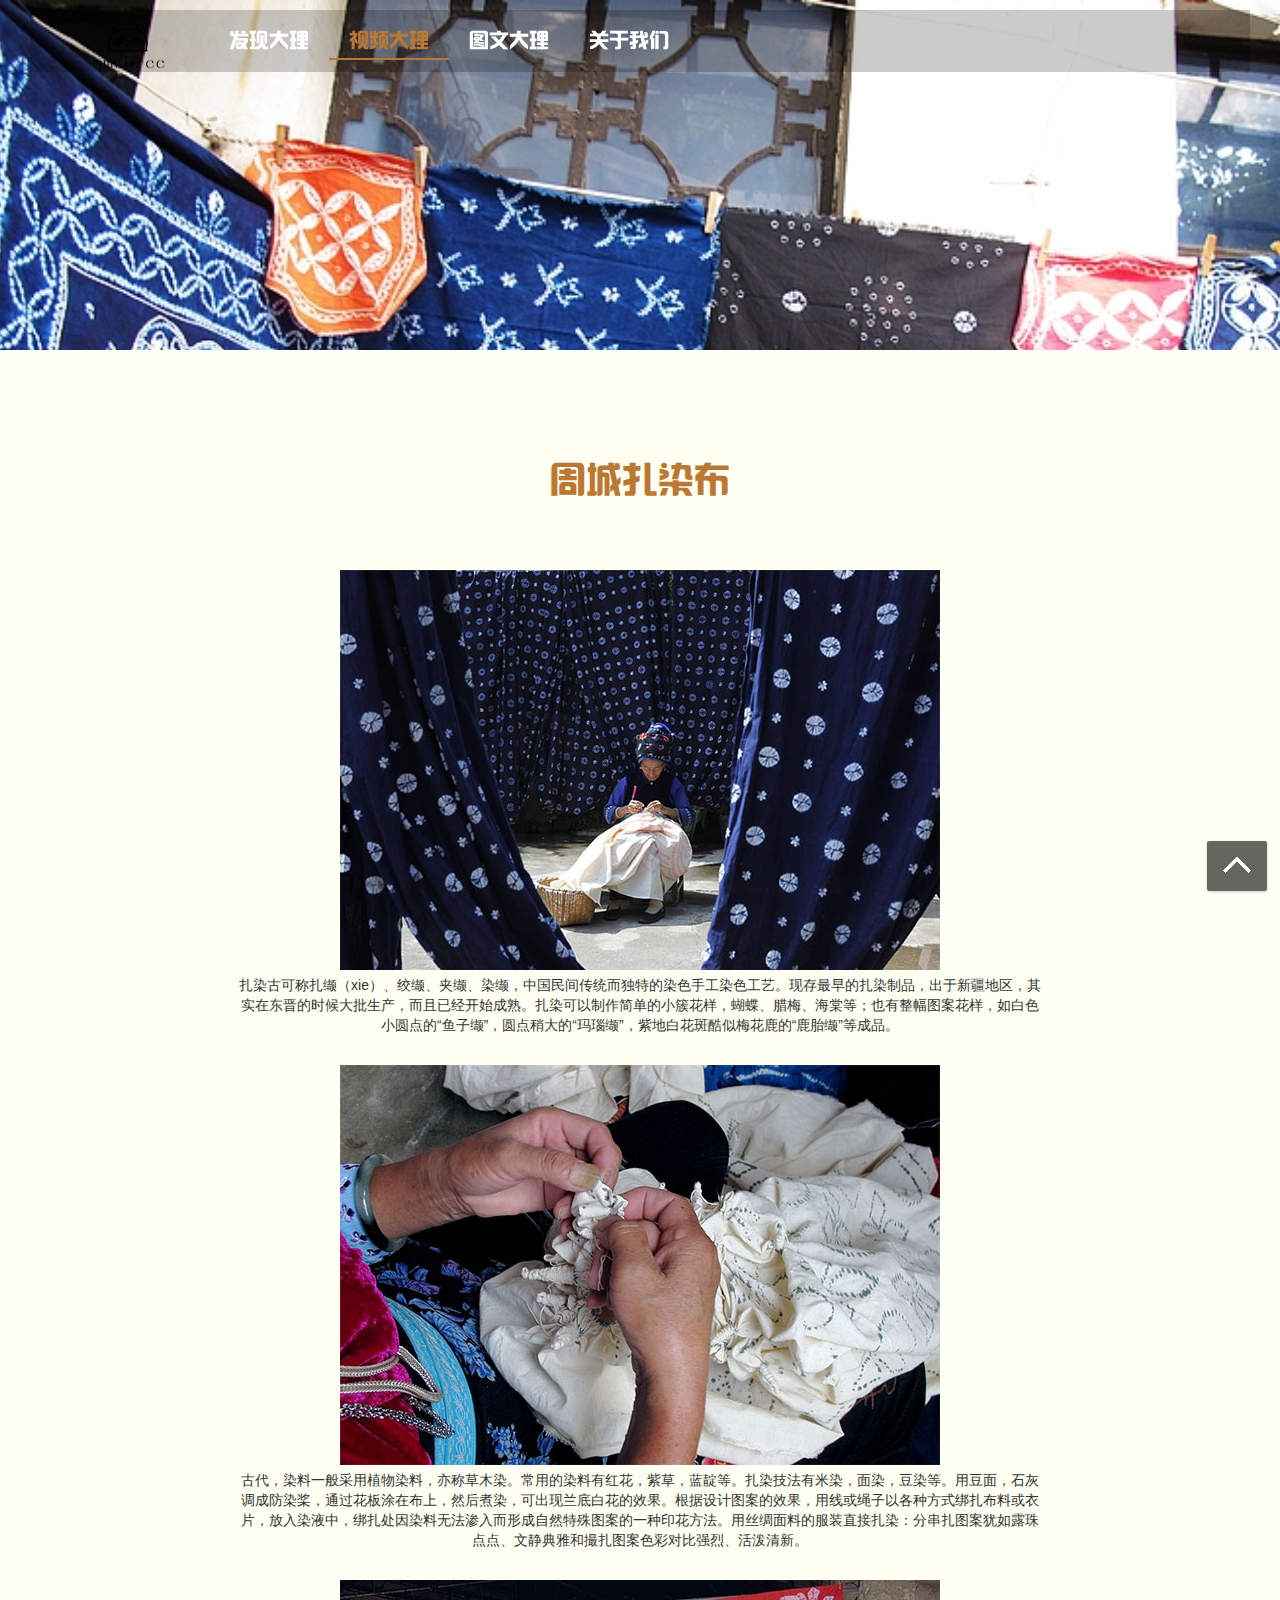
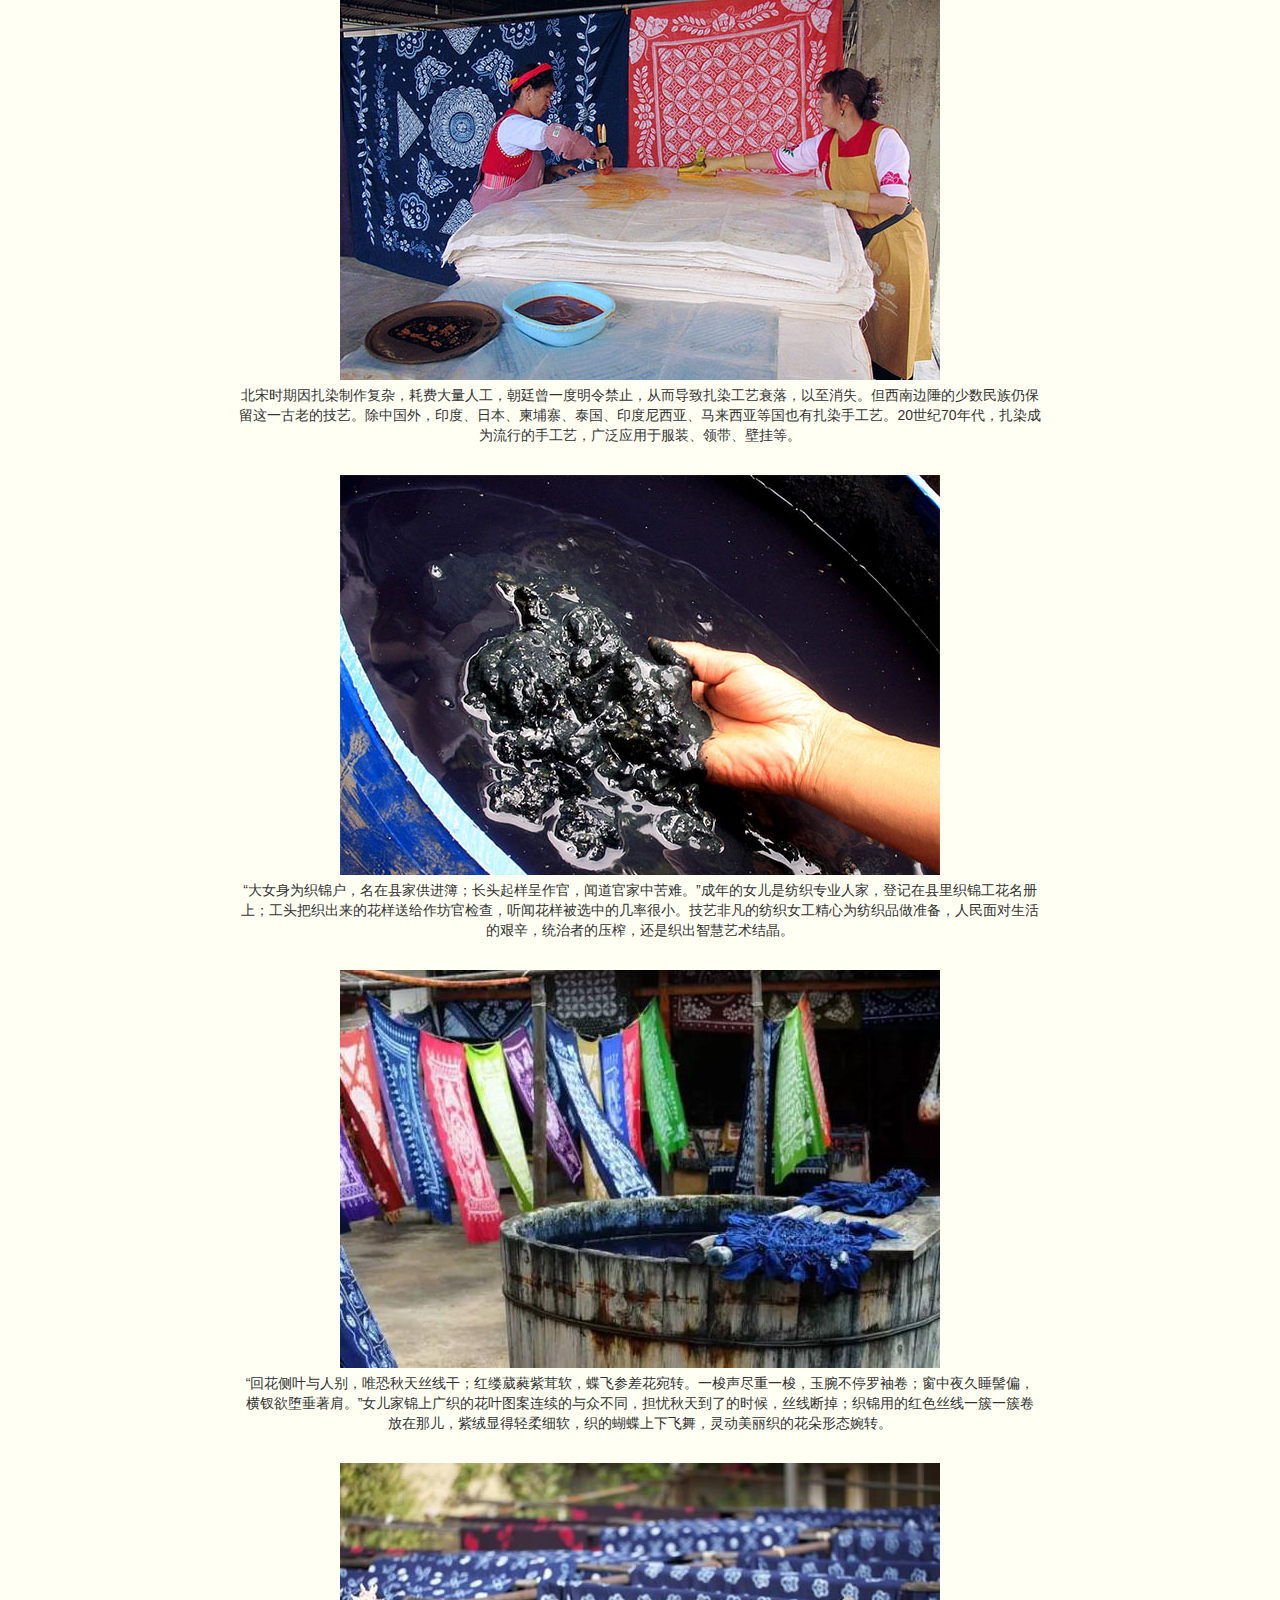
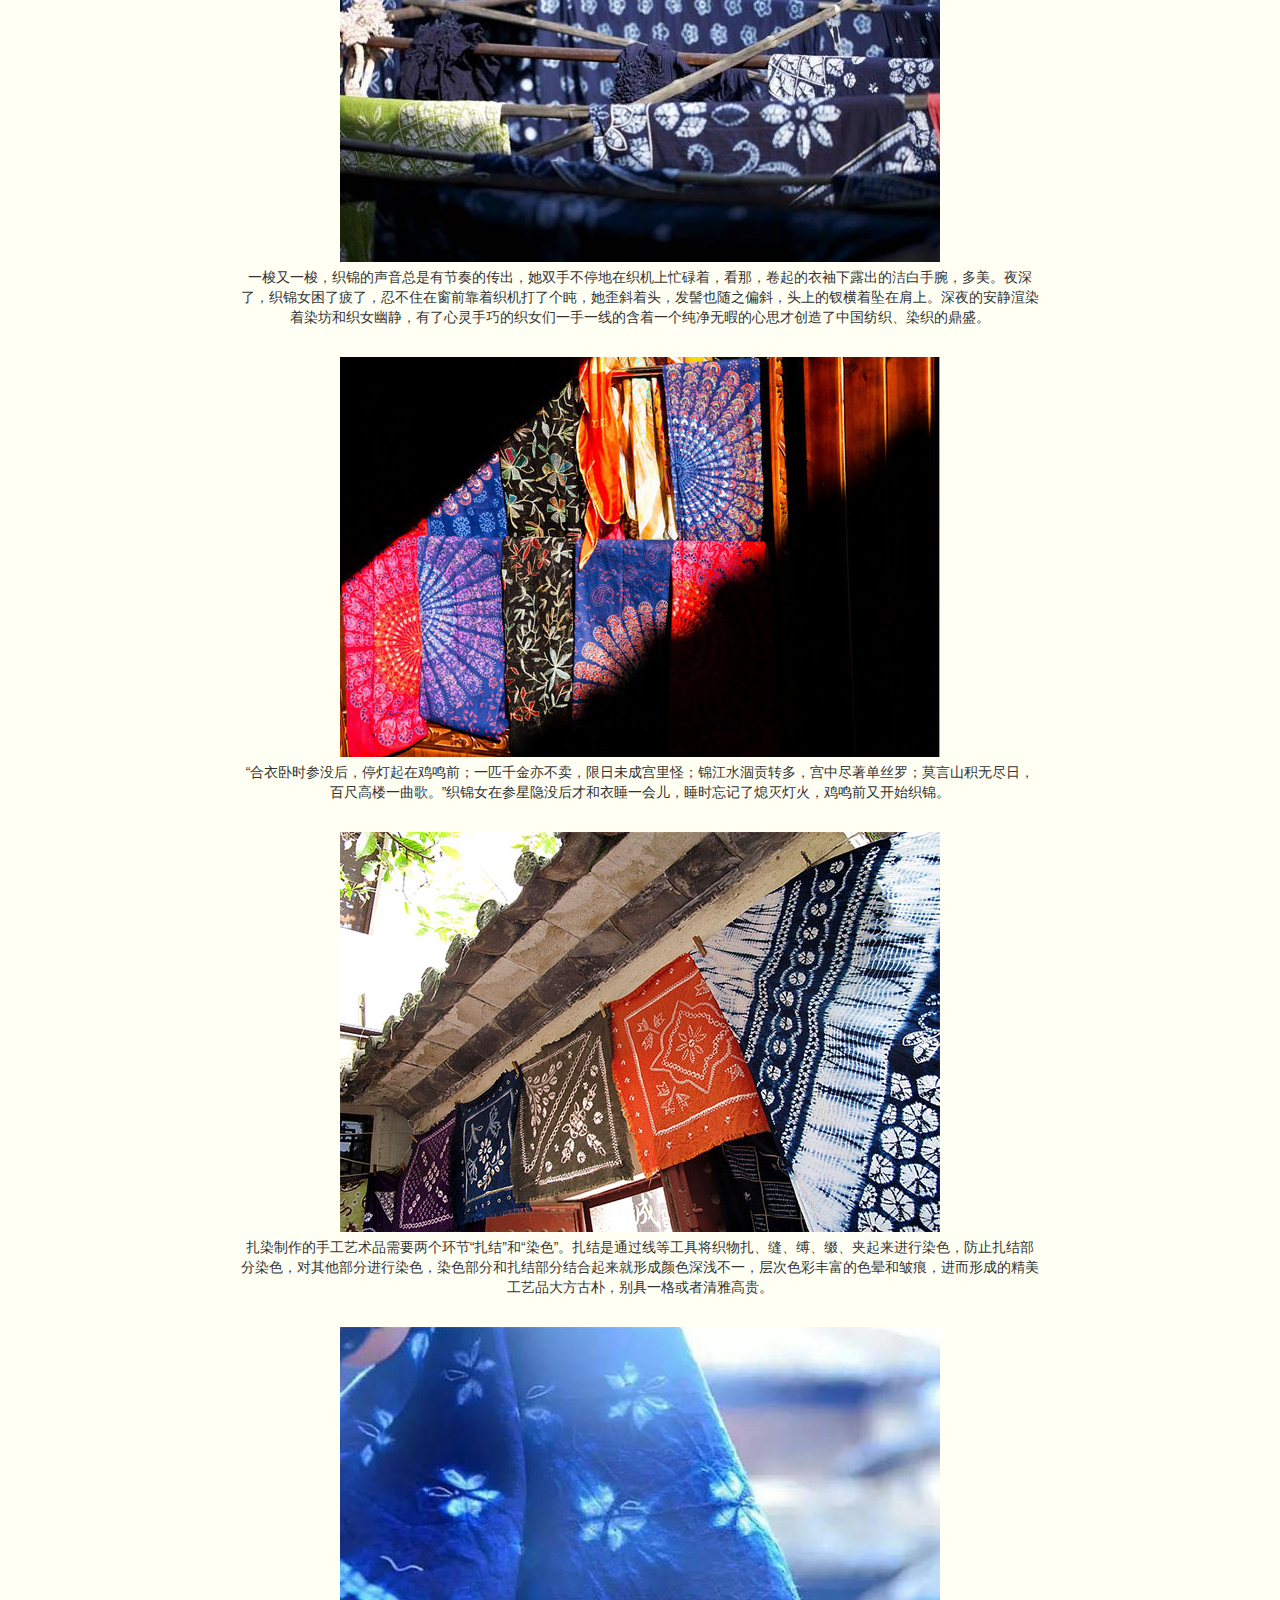
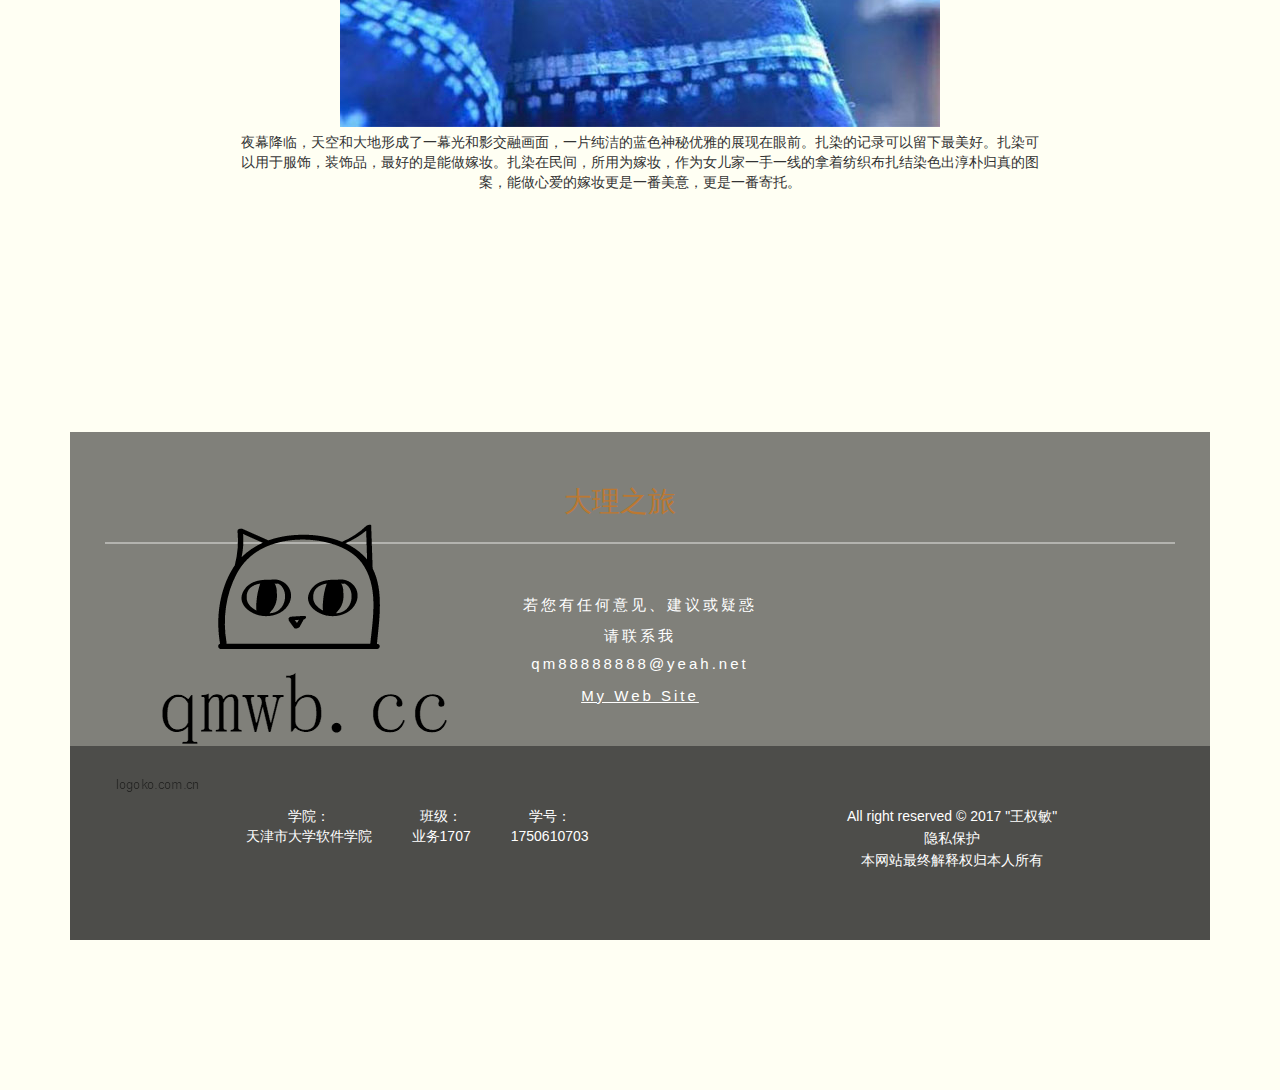
<file: zaran.html>
<!DOCTYPE html>
<html>
	<head>
		<meta charset="UTF-8">
		<title>美丽之旅-大理-周城扎染</title>
		<link rel="stylesheet" href="css/bootstrap.min.css" />
		<link rel="stylesheet" href="css/index.css" />
		<link rel="stylesheet" type="text/css" href="css/ndissertation.css"/>

		
	</head>
	
	
	<body>
		<!--头部导航栏-->
		<header class="header_bar">
			<div class="header">		
			    <div class="top_navs">
			    	<nav class="nav navbar-fixed-top plr20_pa" role="navgation">
						<div class="navbar-header">
				        	<div class="logo ">
				        		<img src="img/logo.png"/ width="100" height="65">
				        	</div>
				            <button class="navbar-toggle" data-toggle="collapse" data-target=".navbar-collapse">
				                <span class="icon-bar"></span>
				                <span class="icon-bar"></span>
				                <span class="icon-bar"></span>
				            </button>
			        	</div>
						
			        	<div class="collapse navbar-collapse">
				            <ul class="navbar-nav nav">
				                <li ><a class="navigation-link" href="index.html" target="_self">发现大理</a></li>
				                <li><a class="nonestyle" href="video.html">视频大理</a></li>
				                <li><a class="navigation-link" href="picture.html" target="_self">图文大理</a></li>
				                <li><a class="navigation-link" href="###" id="about_us_btn" target="_self">关于我们</a></li>
				            </ul>
				        </div>
					</nav>
			    </div>
			</div>
		</header>
		
		
		<!--顶部图片展示开始  样式共用-->
		<section>
			<div class="fixed_bg zaran_bg_3_top fixed_bg_top">
				<!--<img src="img/green_season.jpeg"  alt="" style="width:100%; background-position: bottom center; background-repeat:no-repeat; background-size:cover; min-height:100%;"/>-->
    			<p style="padding-top:35rem;"><a href="main.php"></a></p>
    		</div>
		</section>
		<!--顶部图片展示结束  样式共用-->
		
		
		<!--内容主题-->	
		<section>
			<div class="content container" style="text-align: center; margin: 30px auto; width: 65%;">
						<!--这是标题-->
						<div class="title title-font">
								<h1> 周城扎染布</h1>
						</div>

						<div class="content_article_top_pic">
							<div class="pic">
								<img src="img/46.jpg" class="img-responsive" alt="Responsive image" style="margin: 0 auto;">
							</div>
						</div>
						<p>扎染古可称扎缬（xie）、绞缬、夹缬、染缬，中国民间传统而独特的染色手工染色工艺。现存最早的扎染制品，出于新疆地区，其实在东晋的时候大批生产，而且已经开始成熟。扎染可以制作简单的小簇花样，蝴蝶、腊梅、海棠等；也有整幅图案花样，如白色小圆点的“鱼子缬”，圆点稍大的“玛瑙缬”，紫地白花斑酷似梅花鹿的“鹿胎缬”等成品。</p>
						<div class="content_article_top_pic">
							<div class="pic">
								<img src="img/41.jpg" class="img-responsive" alt="Responsive image" style="margin: 0 auto;">
							</div>
							
						</div>
						<p>古代，染料一般采用植物染料，亦称草木染。常用的染料有红花，紫草，蓝靛等。扎染技法有米染，面染，豆染等。用豆面，石灰调成防染桨，通过花板涂在布上，然后煮染，可出现兰底白花的效果。根据设计图案的效果，用线或绳子以各种方式绑扎布料或衣片，放入染液中，绑扎处因染料无法渗入而形成自然特殊图案的一种印花方法。用丝绸面料的服装直接扎染：分串扎图案犹如露珠点点、文静典雅和撮扎图案色彩对比强烈、活泼清新。</p>
						<div class="content_article_top_pic">
							<div class="pic">
								<img src="img/49.jpg" class="img-responsive" alt="Responsive image" style="margin: 0 auto;">
							</div>
							
						</div>						
						<p>北宋时期因扎染制作复杂，耗费大量人工，朝廷曾一度明令禁止，从而导致扎染工艺衰落，以至消失。但西南边陲的少数民族仍保留这一古老的技艺。除中国外，印度、日本、柬埔寨、泰国、印度尼西亚、马来西亚等国也有扎染手工艺。20世纪70年代，扎染成为流行的手工艺，广泛应用于服装、领带、壁挂等。</p>
						<div class="content_article_top_pic">
							<div class="pic">
								<img src="img/44.jpg" class="img-responsive" alt="Responsive image" style="margin: 0 auto;">
							</div>
							
						</div>
						<p>“大女身为织锦户，名在县家供进簿；长头起样呈作官，闻道官家中苦难。”成年的女儿是纺织专业人家，登记在县里织锦工花名册上；工头把织出来的花样送给作坊官检查，听闻花样被选中的几率很小。技艺非凡的纺织女工精心为纺织品做准备，人民面对生活的艰辛，统治者的压榨，还是织出智慧艺术结晶。</p>
						<div class="content_article_top_pic">
							<div class="pic">
								<img src="img/42.jpg" class="img-responsive" alt="Responsive image" style="margin: 0 auto;">
							</div>
							
						</div>
						<p>“回花侧叶与人别，唯恐秋天丝线干；红缕葳蕤紫茸软，蝶飞参差花宛转。一梭声尽重一梭，玉腕不停罗袖卷；窗中夜久睡髻偏，横钗欲堕垂著肩。”女儿家锦上广织的花叶图案连续的与众不同，担忧秋天到了的时候，丝线断掉；织锦用的红色丝线一簇一簇卷放在那儿，紫绒显得轻柔细软，织的蝴蝶上下飞舞，灵动美丽织的花朵形态婉转。</p>
						<div class="content_article_top_pic">
							<div class="pic">
								<img src="img/43.jpg" class="img-responsive" alt="Responsive image" style="margin: 0 auto;">
							</div>
							
						</div>
						<p>一梭又一梭，织锦的声音总是有节奏的传出，她双手不停地在织机上忙碌着，看那，卷起的衣袖下露出的洁白手腕，多美。夜深了，织锦女困了疲了，忍不住在窗前靠着织机打了个盹，她歪斜着头，发髻也随之偏斜，头上的钗横着坠在肩上。深夜的安静渲染着染坊和织女幽静，有了心灵手巧的织女们一手一线的含着一个纯净无暇的心思才创造了中国纺织、染织的鼎盛。</p>
						<div class="content_article_top_pic">
							<div class="pic">
								<img src="img/40.jpg" class="img-responsive" alt="Responsive image" style="margin: 0 auto;">
							</div>
							
						</div>
						<p>“合衣卧时参没后，停灯起在鸡鸣前；一匹千金亦不卖，限日未成宫里怪；锦江水涸贡转多，宫中尽著单丝罗；莫言山积无尽日，百尺高楼一曲歌。”织锦女在参星隐没后才和衣睡一会儿，睡时忘记了熄灭灯火，鸡鸣前又开始织锦。</p>
						<div class="content_article_top_pic">
							<div class="pic">
								<img src="img/45.jpg" class="img-responsive" alt="Responsive image" style="margin: 0 auto;">
							</div>
							
						</div>
						<p>扎染制作的手工艺术品需要两个环节“扎结”和“染色”。扎结是通过线等工具将织物扎、缝、缚、缀、夹起来进行染色，防止扎结部分染色，对其他部分进行染色，染色部分和扎结部分结合起来就形成颜色深浅不一，层次色彩丰富的色晕和皱痕，进而形成的精美工艺品大方古朴，别具一格或者清雅高贵。</p>
						<div class="content_article_top_pic">
							<div class="pic">
								<img src="img/47.jpg" class="img-responsive" alt="Responsive image" style="margin: 0 auto;">
							</div>
							
						</div>
						<p  class="p_end">夜幕降临，天空和大地形成了一幕光和影交融画面，一片纯洁的蓝色神秘优雅的展现在眼前。扎染的记录可以留下最美好。扎染可以用于服饰，装饰品，最好的是能做嫁妆。扎染在民间，所用为嫁妆，作为女儿家一手一线的拿着纺织布扎结染色出淳朴归真的图案，能做心爱的嫁妆更是一番美意，更是一番寄托。</p>
			</div>
				<!--</div>
			</div>-->
		</section>
		
		
		<!--页脚信息--关于我们-->
		<footer id="about_us">
			<div class="fixed_bg bg_3 footer_padding">
    			
				<div class="footnote container">
					<div class="footnote_title">
						<div class="row footnote_title_content">
							<div class="col-md-2 col-logo">
								<div class="footnote_title_logo">
									<div class="logo ">
										<img src="img/logo.png"/>
									</div>
								</div>
							</div>
							<div class="col-md-8 col-title ">
								<span>大</span><span>理</span><span>之</span><span>旅</span>
							</div>
						</div>
					</div>
					<div class="footnote_email">
						<p>若您有任何意见、建议或疑惑</p>
						<p class="footnote_email_p2">请联系我</p>
						<p>qm88888888@yeah.net</p>
						<a style="color: #ffffff; text-decoration: underline;" href="http://www.qmweb.cc"><p>My Web Site</p></a>
					</div>
					<div class="footnote_about">
						<div class="row">
							<div class="col-md-7 footnote_about_col7">
								<div class="footnote_about_center_l">
									<span>
										<p>学院：</p>
										<p>天津市大学软件学院</p>
									</span>
									<span>
										<p>班级：</p>
										<p>业务1707</p>
									</span>
									<span>
										<p>学号：</p>
										<p>1750610703</p>
									</span>
								</div>
								
							</div>
							<div class="col-md-5">
								<div class="footnote_about_center_r">
									<p>All right reserved © 2017 "王权敏"</p><p>隐私保护</p><p>本网站最终解释权归本人所有</p>						
								</div>
							</div>
						</div>
					</div>
			</div>
    	</div>
	</footer>
		<!--页脚信息--关于我们-->
		
		<!--返回顶部组件-->
		<div class="scrollSite">
			<a href="javascript:void(0)" class="scrollSite_btn"></a>
		</div>
		<!--返回顶部组件-->
		
	</body>
	
	<script type="text/javascript" src="js/jquery-3.0.0.min.js" ></script>
	<script type="text/javascript" src="js/bootstrap.min.js" ></script>
	<script type="text/javascript" src="js/base.js"></script>	
</html>
</file>
<file: css/index.css>
﻿.*{margin: 0;padding: 0;}
body{position: relative;min-width: 500px;background-color: rgba(255,255,197,0.2);}
.lr{float: right;}
.lf{float: left;}
.button_a{display: inline-block;text-decoration: none !important; margin-bottom: 1rem;}
@font-face {font-family:"hanz";src: url("../fonts/hanz.ttf");}
/*top-nav-start-2017.04.18-2b0x*/
.header_bar{position: absolute;width: 100%;height: 70px;display: block;position: fixed;z-index: 1;}
.header{height: 70px;padding: 10px 0;position: relative;display: block;}
.top_navs{padding: 0 30px;display:block;position: relative;}
.navbar-nav{margin: 10px 2rem; color: white;}
.top_navs .navbar-nav a:hover{padding-bottom: 11px;}
.navbar-header{background-color: rgba(255,255,255,0); margin: 6px 0; padding-left: 4%;}
.header .logo{height: 50px;width: 110px;float: left;background-color: rgba(206, 127, 1,0);}
.navbar-toggle .icon-bar{background-color:black;width: 20px;}
.plr20_pa{position: absolute;padding: 0 30px;}
/*scroll-img-start*/
.lunbotu{width: 100%;height: 80%;display: block;}
.navbar-fixed-top .navbar-collapse{background-color: rgba(1,1,1,0.2);}
.carousel-inner .item img{width: 100%;height: auto;}
/*content-start*/
.mian_content{padding: 60px 0;}
.introduce_title{margin: 20px 0 30px;text-align: center;color: #bb7832;}
.introduce_content{padding: 2rem 5rem;margin: 0 0 50px;}
.introduce_txt{padding: 10px 0 20px;}
.introduce_txt p{text-align: center;margin-bottom: 2.5rem;text-indent: 2em;font-size: 2rem;}
.introduce_btn{text-align: center;margin-top: 2rem;}
.introduce_btn a{text-decoration: none;padding: 1rem 4rem;font-size: 20px;line-height: 20px;font-weight: 300;color: #a79d85;background-color: rgba(0,0,0,0);border: .0625rem solid #a79d85; 
transition: color 0.3s, background-color 0.3s; -moz-transition: color 0.3s, background-color 0.3s; -webkit-transition: color 0.3s, background-color 0.3s;}
.introduce_btn a:hover{background-color: rgba(145, 133, 104,1);color: white;font-weight: 10;}
/*video-start*/
.video{/*text-align: center;*/}
.video_header{text-align: center;padding: 5rem 0 3rem;color: #bb7832;}
.video_txt{padding: 0 50px;color: #555857;}
.video_txt_content{padding-top: 1rem;padding-bottom: 1rem;}
.video_txt_btn{display: block;margin-bottom: 1rem;padding: 0.5rem 2rem;color: white;font-size: 15px;background-color: #a79d85;letter-spacing:0.1em;border: none;
transition:  background-color 0.3s; -moz-transition: background-color 0.3s; -webkit-transition: background-color 0.3s;}
.video_txt_btn:hover{background-color: rgba(145, 133, 104,1);}
.video_img{background: url("../video/1.jpg") no-repeat center ;}
.video_play{padding: 10px 50px;}
/*main-start*/
/*parts1*/
.content_header{text-align: center;padding: 8rem 0 3rem;color: #bb7832;}
.content_article_top_txt{margin: 10px 3%;}
.content_article_top_txt span{color:  #a79d85;}
.content_article_top_txt_title{margin: 16px 0; }
.content_article_top_txt_btn{display: block;margin-bottom: 1rem;padding: 0.5rem 2rem;color: white;background-color: #a79d85;font-size: 15px;letter-spacing:0.1em;border: none;
transition:  background-color 0.3s; -moz-transition:  background-color 0.3s; -webkit-transition:  background-color 0.3s;}
.content_article_top_txt_btn:hover{background-color: rgba(145, 133, 104,1);}
/*parts2*/
.content_mian{padding: 0 40px;}
.content_cultural{margin: 7rem 0 2rem}
.content_cultural_picture_position{position: relative;margin: 0 0 32px;}
.content_cultural_picture_mask{position: absolute;display: block;text-align: center;width: 100%;height: 100%;top:0;background-color: rgba(1,1,1,0.3);
transition:  background-color 0.3s; -moz-transition:  background-color 0.3s; -webkit-transition:  background-color 0.3s;}
.content_cultural_picture_mask:hover{background-color: rgba(1,1,1,0);}
.content_cultural_picture_mask_txt{font-size: 3rem;color: white;font-weight: 300;display: inline-block;cursor: pointer;padding-bottom: 1rem;border-bottom: 0.2rem solid white;margin: 30% auto;text-align: center;}
.content_cultural_picture_mask_link{display: block;width: 100%;height: 100%;position: absolute;top: 0;text-decoration: none;}
/*parts3*/
.content_article_bottom span{margin-top: 10px;display:inline-block;color:  #a79d85;}
.content_article_bottom_title{padding-top: 1rem;}
.content_article_bottom_title h3{margin: 0;}
.content_article_bottom_content{padding-top: 1rem;padding-bottom: 1rem;}
.content_article_bottom_btn{display: block;margin-bottom: 1rem;padding: 0.5rem 2rem;color: white;font-size: 15px;background-color: #a79d85;letter-spacing:0.1em;border: none;
	transition:  background-color 0.3s; -moz-transition:  background-color 0.3s; -webkit-transition:  background-color 0.3s;}
.content_article_bottom_btn:hover{background-color: rgba(145, 133, 104,1);}
/*footer-start*/
.footer_padding{padding: 15rem 0;}
/*parts1*/
.footnote{text-align: center;}
.footnote_title{width: 100%;height: auto;background-color: rgba(1,1,1,0.5);display: block;padding: 4rem 5rem 5rem;}
.col-logo{padding: 0;}
.col-title{line-height: 50px;margin: 0 2rem 0 -2rem;text-align: center;font-size: 2.8rem;color: #bb7832;}
.footnote_title .logo{height: 50px;width: 110px;float: left;background-color: rgba(206, 127, 1,0);}
.footnote_title_content{padding: 0 0 2rem 0;border-bottom: 0.2rem solid rgba(255,255,255,0.4);}
.footnote_title_content .col-md-8{top: 5px;padding: 0;}
.letter{padding: 0.2rem 0;display: table;width: 100%;}
.form-control{background-color: rgba(1,1,1,0);color: white;width: 75%;float: left;border-radius: 0;}
.footnote_title_content .col-md-8 input:hover{border-color: #66afe9;outline: 0; -webkit-box-shadow: inset 0 1px 1px rgba(0,0,0,.075), 0 0 8px rgba(102, 175, 233, .6);
box-shadow: inset 0 1px 1px rgba(0,0,0,.075), 0 0 8px rgba(102, 175, 233, .6);}
.letter_btn{margin-right: -1.25rem;}
.letter_query{display: inline-block;width: 23%;color: white;background-color: #a79d85;border: .125rem solid transparent;padding: 0.65rem 0;
transition:  background-color 0.3s;-moz-transition:  background-color 0.3s;-webkit-transition:  background-color 0.3s;}
.letter_query:hover{background-color: rgba(145, 133, 104,1);}
/*parts2*/
.footnote_email{text-align: center;background-color: rgba(1,1,1,0.5);color: white;padding:  0rem 0 3rem 0;letter-spacing: 0.3rem;font-size: 15px;}
.footnote .footnote_email p{margin-bottom: 1rem;}
.footnote_email p.footnote_email_p2{margin: 0.7rem;}
/*parts3*/
.footnote_about{background-color: rgba(1,1,1,0.7);color: white;padding: 2rem 5rem 5rem;}
.footnote_about span{float: left;margin: 4rem 2rem 2rem;}
.footnote_about_col7{padding: 0 0%;}
.footnote_about_center_l{text-align: center;margin: 0 auto;display: inline-block;}
.footnote_about .footnote_about_center span{float: left;}
.footnote_about_center_r{margin: 4rem 1rem 2rem;}
.footnote_about .footnote_about_center_r p{margin: 2px 0;}
/*footer-end**/
.scrollSite{position: absolute;display: block;bottom: 1%;right: 1%;z-index: 4; position: fixed;width: 60px;height: 50px;background: url(../img/icon_top.png) center center no-repeat;background-color: #444;  
background-color: rgba(0,0,0,.6);border-radius: 2px;box-shadow: 0 1px 3px rgba(0,0,0,.2);cursor: pointer;margin-bottom: 10p}
.scrollSite:hover{background-color: rgba(0,0,0,.7);}
.scrollSite_btn{display: block;width: 60px;height: 50px;}
/*video_mask*/
#video_mask{width: 100%;height: 100%;background-color: rgba(0,0,0,0.7);position: fixed;top: 0;left: 0;z-index: 997;display: block;}  
#default_video{display: block;z-index: 998;}
.default_video_img{background: url("../img/family-website.png") no-repeat center ;top: -1px;left: -3px;}
.overhid{width: 60%;height: 74%;display: inline-block;margin: 0 auto;position: fixed;left: 20%;top: 13%;z-index: 999;padding: 1rem 0;overflow: hidden;min-width: 300px;}
/*new attribute-2017.05.09-2b0x*/
.collapse ul a{position: relative;padding:10px 20px !important;}
.navigation-link,.nonestyle{font-family: "hanz";font-size: 20px;display: block;position: relative;padding: 5px 20px;text-decoration: none;color: white;-webkit-transition: color .2s ease-in-out;transition: color .2s ease-in-out;}
.title-font{font-family: "hanz";font-size: 6rem;}
.litter_title_font{font-family: "hanz";font-size: 5rem;}
.navigation-link:before {content: "";position: absolute;bottom: 0;width: 0;border-bottom: solid 2px;left: 0;-webkit-transition: width .2s ease-in-out;transition: width .2s ease-in-out;}
.navigation-link:hover {background-color: rgba(1,1,1,0) !important;color: #bb7832;}
.navigation-link:hover:before {width: 100%;}
.nonestyle{border-bottom: 2px solid #bb7832;color: #bb7832;height: 40px;}
.nonestyle:hover{background-color: rgba(1,1,1,0) !important;color: #bb7832 !important;border-bottom: 2px solid #bb7832 !important;}
.blow_up_img img:hover{transform: scale(1.1);transition:all 1.5s linear ;}
/*new-2017.05.10-2b0x*/
.fixed_bg{ background-attachment:fixed;}
.fixed_bg{ width:100%; background-position:bottom center; background-repeat:no-repeat; background-size:cover; min-height:100%; position:relative; z-index:1;}
.bg_3{ background-image:url(../img/index_bg_bottom.jpg);}
.fixed_bg p{ margin: 0;}
</file>
<file: css/ndissertation.css>
.fixed_bg{ background-attachment:fixed;}
.fixed_bg{ width:100%; background-position:center center; background-repeat:no-repeat; background-size:cover; min-height:100%; position:relative; z-index:3;}
.huoba_bg_3_top{ z-index: 1; background-image:url(../img/huoba_top.jpg); }
.huoba_bg_3_bottom{ background-image:url(../img/huoba_bottom.jpg);}
.cangshan_bg_3_top{ z-index: 1; background-image:url(../img/cangshan_top.jpg); background-position:bottom center;}
.cangshan_bg_3_bottom{ background-image:url(../img/cangshan_bottom.jpg);}
.erhai_bg_3_top{ z-index: 1; background-image:url(../img/erhai_top.jpeg); background-position:bottom center; }
.erhai_bg_3_bottom{ background-image:url(../img/erhai_bottom.jpg);}
.zaran_bg_3_top{ z-index: 1; background-image:url(../img/zaran_top.jpg); }
.zaran_bg_3_bottom{ background-image:url(../img/zaran_bottom.jpg);}
.fixed_bg p{ margin: 0;} 
.content_article_top_pic {margin: 0 auto;text-align: center;}
.content_article_top_pic p{margin: 1rem 2rem ;}
.content_article_top_pic img{margin: 2rem 0 0 !important;}
.title{margin: 4rem 0 1rem 0 ;}
.header_bar{position: absolute;width: 100%;height: 70px;display: block;position: fixed;z-index: 2;}
.pic{margin: 0 auto;display: inline-block;	}
p.p_end{margin-bottom: 6rem;}
.title{margin: 8rem 0 5rem;text-align: center;color: #bb7832;}
</file>
<file: css/picture.css>
.fixed_bg{ background-attachment:fixed;}
.fixed_bg{ width:100%; background-position: center center; background-repeat:no-repeat; background-size:cover; min-height:100%; position:relative; z-index:4;}
.bg_3_top{ background-image:url(../img/picture_top.jpg); background-position: bottom center;}
.bg_3_bottm{ background-image:url(../img/picture_bottom.jpg);}
.fixed_bg p{ margin: 0;} 
.header_bar{z-index: 4;}
.main_content_title{text-align: center;padding: 4rem 0 2rem;letter-spacing: 1rem;color: #bb7832;}
.mian_content_article{padding-bottom: 4rem;}			
.fixed_bg_top{z-index: 2;}
/*img_mian_mask*/
#mask{width: 100%;height: 100%;background-color: rgba(0,0,0,0.7);position: fixed;top: 0;left: 0;z-index: 997;display: none;}  
.overhid{width: 60%;height: 60%;display: inline-block;margin: 0 auto;background-color: rgba(255,255,255,0.8);position: fixed;left: 20%;top: 20%;z-index: 999;padding: 1rem 0;overflow: hidden;min-width: 300px;}
.overhid_ml{margin-left: -1rem;padding: 0 2rem;}
.div1{width: 105%;height: 100%;display: inline-block;margin: 0 auto;position: relative;z-index: 998;padding: 1rem 1.5rem;overflow-x: hidden;}
.content_article_top_txt_content{overflow: hidden;height: 100%;display: block;}    
#mask_content_1_1,#mask_content_1_2,#mask_content_1_3,#mask_content_2_1,#mask_content_2_2,#mask_content_2_3,#mask_content_3_1,#mask_content_3_2,#mask_content_3_3,#mask_content_4_1,#mask_content_4_2,#mask_content_4_3,
#mask_content_5_1,#mask_content_5_2,#mask_content_5_3{display: none;}
/*sudokulayout-start*/
.box{text-align: center;overflow: hidden;position: relative;}
.margin_top{margin:25px 0;}
.box:before{content: "";width: 0;height: 100%;background: #000;padding: 14px 18px;position: absolute;top: 0;left: 50%;opacity: 0;transition: all 500ms cubic-bezier(0.47, 0, 0.745, 0.715) 0s;}
.box:hover:before{width: 100%;left: 0;opacity: 0.5;}
.box img{width: 100%;height: auto;}
.thumbnail{margin-bottom:0;}
.thumbnail a{text-decoration: none;}
.box .box-content{width: 100%;padding: 14px 18px;color: #fff;position: absolute;top: 20%;left: 0;}
.box .title{font-size: 25px;font-weight: 600;line-height: 30px;text-transform: uppercase;margin: 0;opacity: 0;transition: all 0.5s ease 0s;}
.box .post{font-size: 15px;text-transform: capitalize;opacity: 0;transition: all 0.5s ease 0s;}
.box:hover .title,.box:hover .post{opacity: 1;transition-delay: 0.7s;}             
.box a{text-decoration: none;}
 .box .icon {padding: 0;margin: 0;list-style: none;margin-top: 15px;}
.box .icon li {display: inline-block;}
.box .icon li a {display: block;text-decoration: none;width: 40px;height: 40px;line-height: 40px;border-radius: 50%;background: #f74e55;font-size: 20px;font-weight: 700;color: #fff;margin-right: 5px;opacity: 0; transform: translateY(50px); transition: all 0.5s ease 0s;}
.box:hover .icon li a {opacity: 1;transform: translateY(0px);transition-delay: 0.5s;}
.box:hover .icon li:last-child a {transition-delay: 0.8s;}
@media only screen and (max-width:990px){
  	.box{ margin-bottom: 30px; }
  	}
</file>
